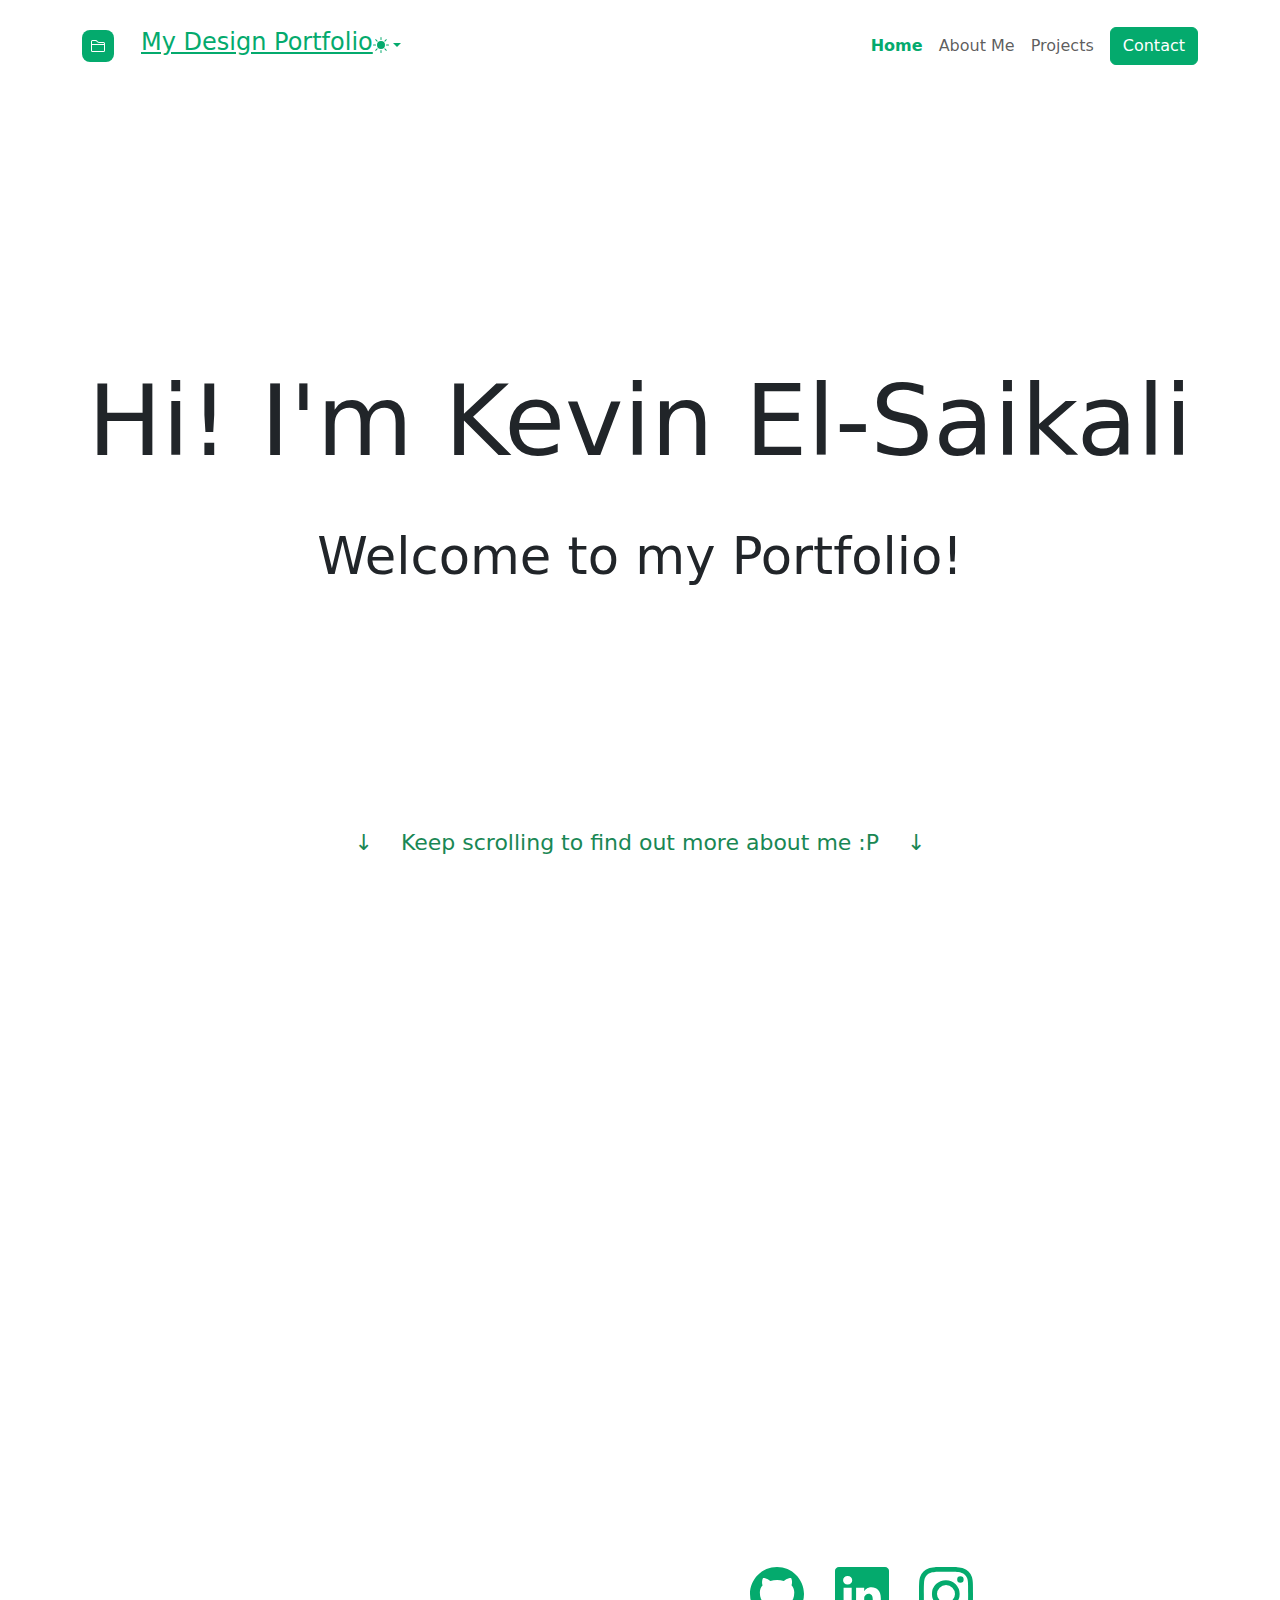
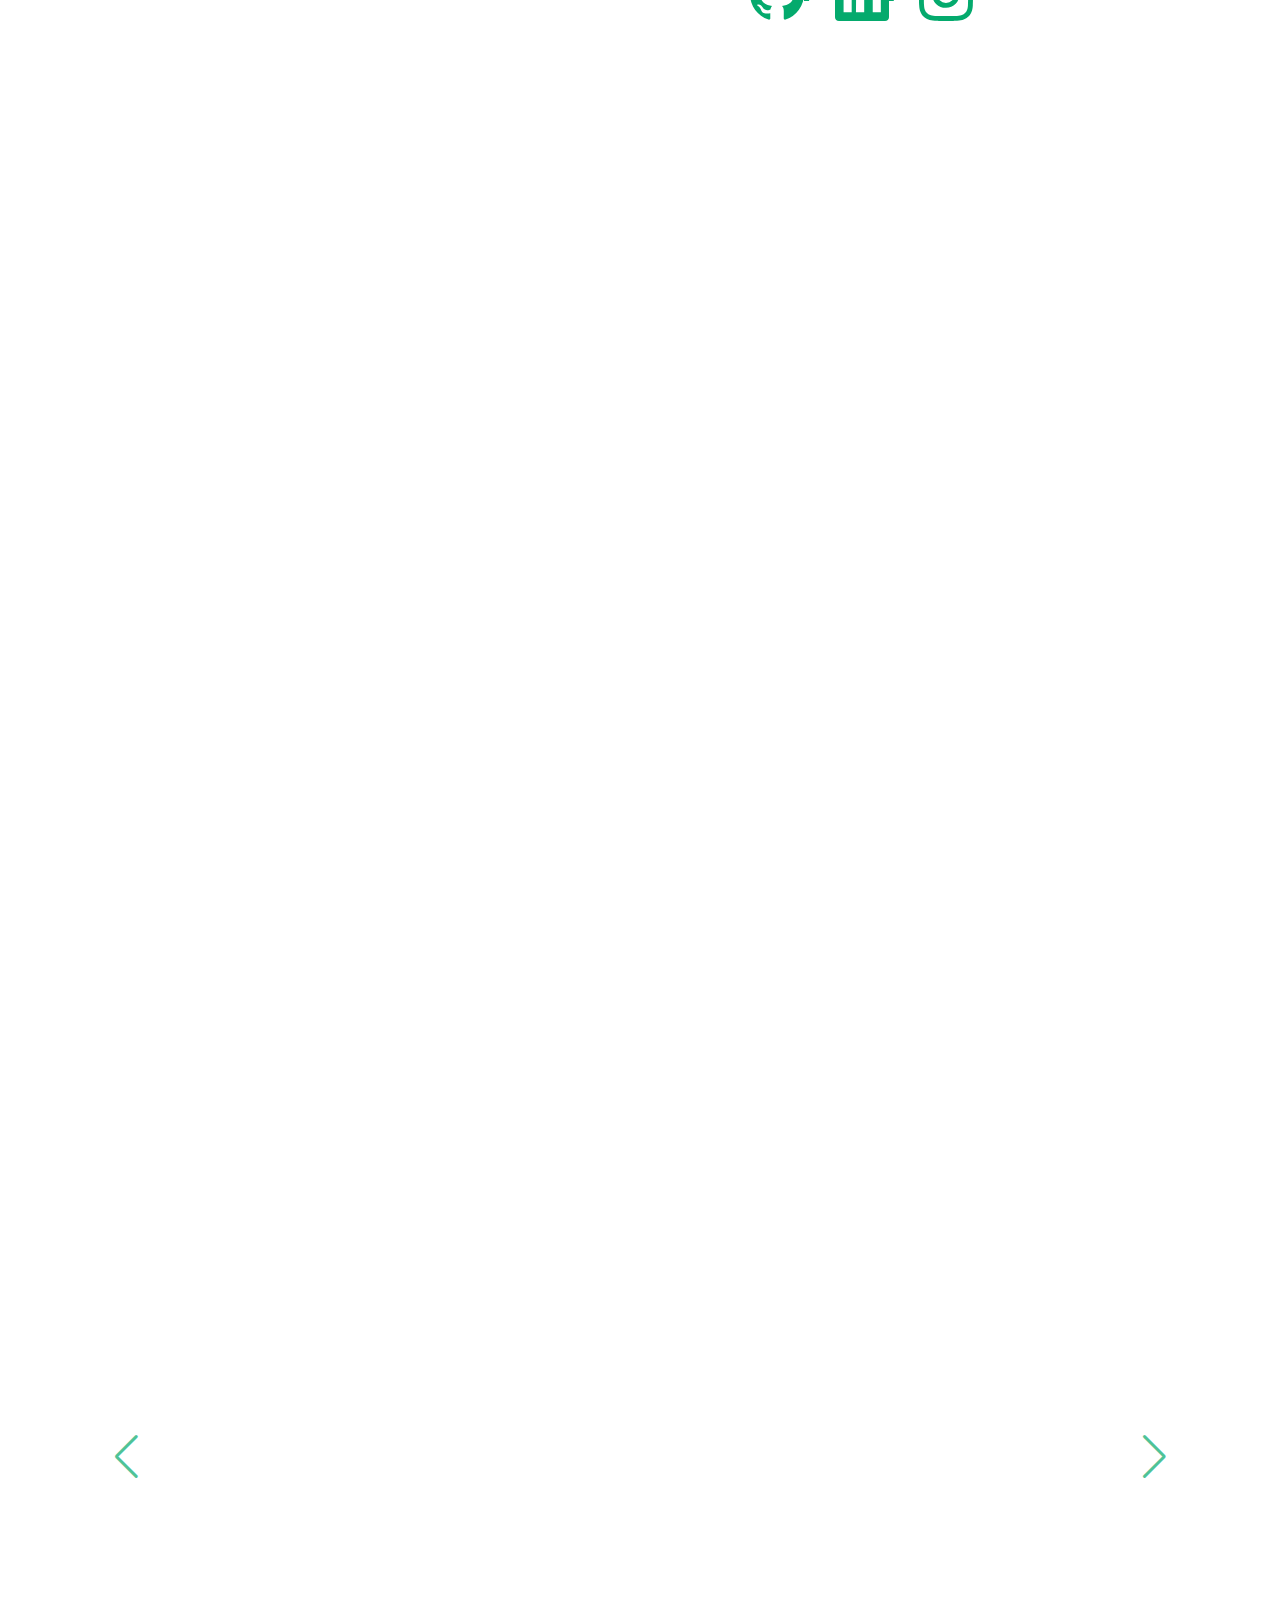
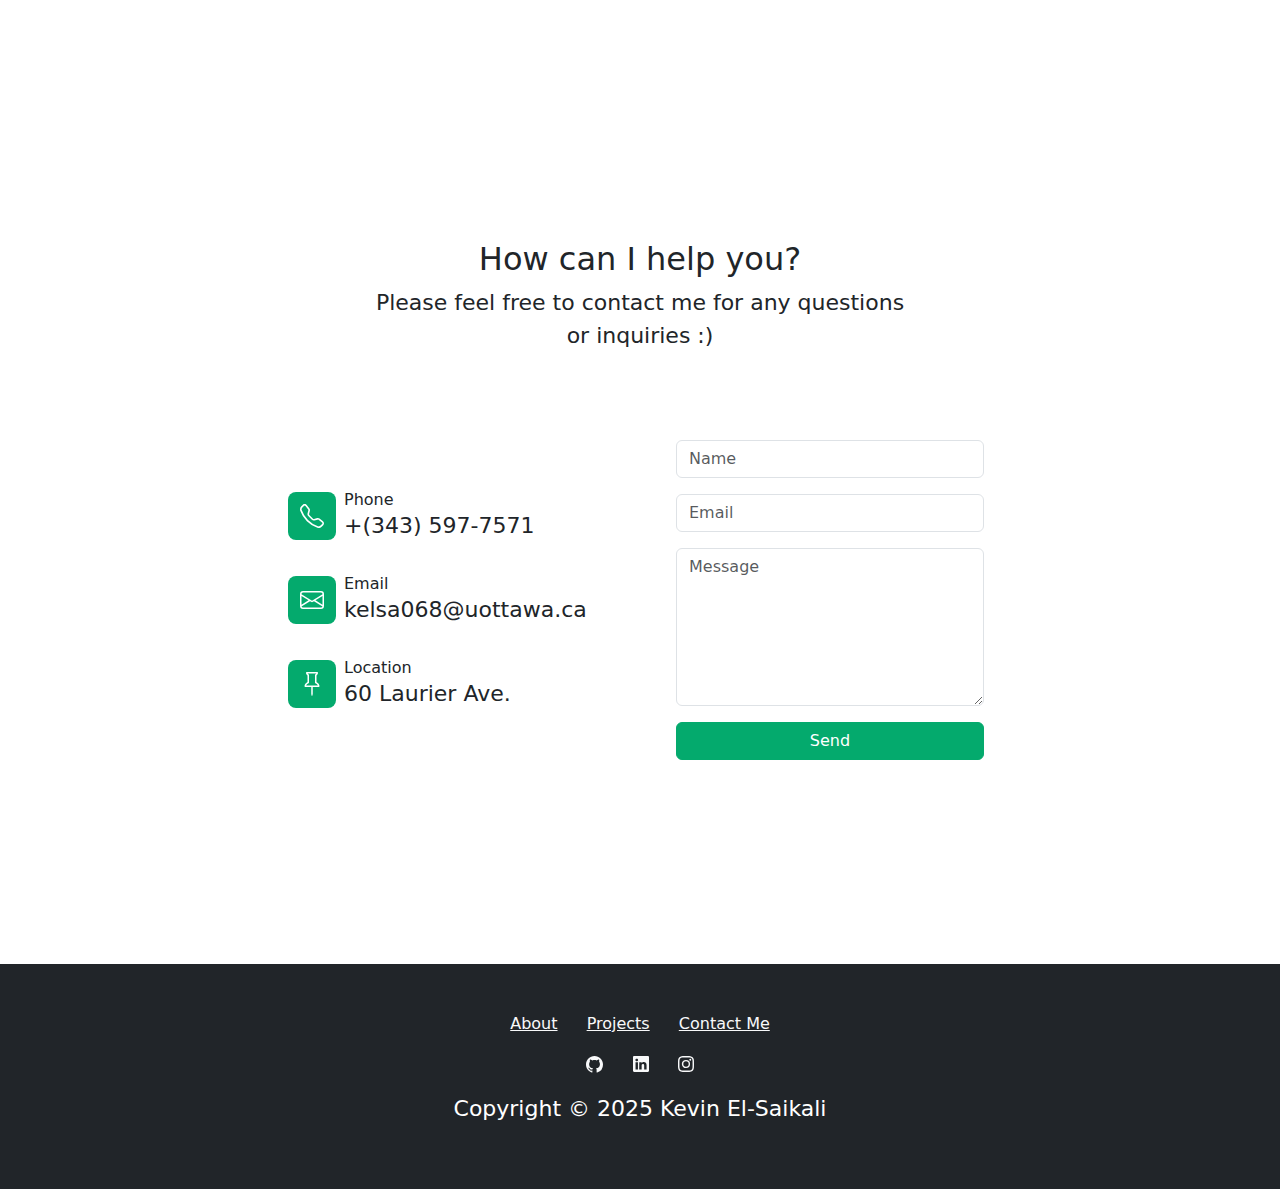
<file: index.html>
<!DOCTYPE html>
<html data-bs-theme="light" lang="en" data-bss-forced-theme="light">

<head>
    <meta charset="utf-8">
    <meta name="viewport" content="width=device-width, initial-scale=1.0, shrink-to-fit=no">
    <title>My Portfolio</title>
    <link rel="stylesheet" href="assets/bootstrap/css/bootstrap.min.css">
    <link rel="stylesheet" href="assets/css/aos.min.css">
    <link rel="stylesheet" href="assets/css/animate.min.css">
    <link rel="stylesheet" href="assets/css/bootstrap/css/bootstrap.min.css">
    <link rel="stylesheet" href="assets/css/fonts/fontawesome-all.min.css">
    <link rel="stylesheet" href="assets/css/bs-theme-overrides.css">
    <link rel="stylesheet" href="assets/css/aos.min.css">
    <link rel="stylesheet" href="assets/css/animate.min.css">
    <link rel="stylesheet" href="assets/css/Contact-info.css">
    <link rel="stylesheet" href="assets/css/Hero-Clean-images.css">
    <link rel="stylesheet" href="https://cdnjs.cloudflare.com/ajax/libs/font-awesome/6.0.0-beta3/css/all.min.css">
    <link rel="stylesheet" href="https://unpkg.com/swiper/swiper-bundle.min.css">
    <link rel="stylesheet" href="assets/css/Navbar-Right-Links-icons.css">
    <link rel="stylesheet" href="assets/css/styles.css">
    <link rel="stylesheet" href="assets/fonts/fontawesome-all.min.css">


</head>

<body style="--bs-primary: #04aa6d;--bs-primary-rgb: 1,130,83;">
    <nav class="navbar navbar-expand-md bg-body py-3 navbar-fixed-top" style="padding: 30px 0px;">
        <div class="container">
            <a class="navbar-brand d-flex align-items-center" href="index.html" style="margin-right: 19px;">
                <span class="bs-icon-sm bs-icon-rounded bs-icon-primary d-flex justify-content-center align-items-center me-2 bs-icon navbarIcon">
                    <svg xmlns="http://www.w3.org/2000/svg" width="1em" height="1em" fill="currentColor" viewBox="0 0 16 16" class="bi bi-folder2">
                        <path d="M1 3.5A1.5 1.5 0 0 1 2.5 2h2.764c.958 0 1.76.56 2.311 1.184C7.985 3.648 8.48 4 9 4h4.5A1.5 1.5 0 0 1 15 5.5v7a1.5 1.5 0 0 1-1.5 1.5h-11A1.5 1.5 0 0 1 1 12.5zM2.5 3a.5.5 0 0 0-.5.5V6h12v-.5a.5.5 0 0 0-.5-.5H9c-.964 0-1.71-.629-2.174-1.154C6.374 3.334 5.82 3 5.264 3zM14 7H2v5.5a.5.5 0 0 0 .5.5h11a.5.5 0 0 0 .5-.5z"></path>
                    </svg>
                </span>

                <span><a href="/index.html"><h4 class="navTitle">My Design Portfolio</h4></a></span>
            </a>
            
            <button data-bs-toggle="collapse" class="navbar-toggler" data-bs-target="#navcol-2">
                <span class="visually-hidden">Toggle navigation</span><span class="navbar-toggler-icon"></span>
            </button>
            
            <div class="collapse navbar-collapse" id="navcol-2">
                <div class="theme-switcher dropdown" style="color: var(--bs-primary);margin-top: 2vh;margin-bottom: 2vh;"><a class="dropdown-toggle" aria-expanded="false" data-bs-toggle="dropdown" href="#" style="color: var(--bs-primary);"><svg xmlns="http://www.w3.org/2000/svg" width="1em" height="1em" fill="currentColor" viewBox="0 0 16 16" class="bi bi-sun-fill mb-1" style="color: var(--bs-primary);">
                            <path d="M8 12a4 4 0 1 0 0-8 4 4 0 0 0 0 8M8 0a.5.5 0 0 1 .5.5v2a.5.5 0 0 1-1 0v-2A.5.5 0 0 1 8 0m0 13a.5.5 0 0 1 .5.5v2a.5.5 0 0 1-1 0v-2A.5.5 0 0 1 8 13m8-5a.5.5 0 0 1-.5.5h-2a.5.5 0 0 1 0-1h2a.5.5 0 0 1 .5.5M3 8a.5.5 0 0 1-.5.5h-2a.5.5 0 0 1 0-1h2A.5.5 0 0 1 3 8m10.657-5.657a.5.5 0 0 1 0 .707l-1.414 1.415a.5.5 0 1 1-.707-.708l1.414-1.414a.5.5 0 0 1 .707 0m-9.193 9.193a.5.5 0 0 1 0 .707L3.05 13.657a.5.5 0 0 1-.707-.707l1.414-1.414a.5.5 0 0 1 .707 0zm9.193 2.121a.5.5 0 0 1-.707 0l-1.414-1.414a.5.5 0 0 1 .707-.707l1.414 1.414a.5.5 0 0 1 0 .707M4.464 4.465a.5.5 0 0 1-.707 0L2.343 3.05a.5.5 0 1 1 .707-.707l1.414 1.414a.5.5 0 0 1 0 .708z"></path>
                        </svg></a>
                    <div class="dropdown-menu"><a class="dropdown-item d-flex align-items-center" href="#" data-bs-theme-value="light"><svg xmlns="http://www.w3.org/2000/svg" width="1em" height="1em" fill="currentColor" viewBox="0 0 16 16" class="bi bi-sun-fill opacity-50 me-2" style="color: rgb(33, 37, 41);">
                                <path d="M8 12a4 4 0 1 0 0-8 4 4 0 0 0 0 8M8 0a.5.5 0 0 1 .5.5v2a.5.5 0 0 1-1 0v-2A.5.5 0 0 1 8 0m0 13a.5.5 0 0 1 .5.5v2a.5.5 0 0 1-1 0v-2A.5.5 0 0 1 8 13m8-5a.5.5 0 0 1-.5.5h-2a.5.5 0 0 1 0-1h2a.5.5 0 0 1 .5.5M3 8a.5.5 0 0 1-.5.5h-2a.5.5 0 0 1 0-1h2A.5.5 0 0 1 3 8m10.657-5.657a.5.5 0 0 1 0 .707l-1.414 1.415a.5.5 0 1 1-.707-.708l1.414-1.414a.5.5 0 0 1 .707 0m-9.193 9.193a.5.5 0 0 1 0 .707L3.05 13.657a.5.5 0 0 1-.707-.707l1.414-1.414a.5.5 0 0 1 .707 0zm9.193 2.121a.5.5 0 0 1-.707 0l-1.414-1.414a.5.5 0 0 1 .707-.707l1.414 1.414a.5.5 0 0 1 0 .707M4.464 4.465a.5.5 0 0 1-.707 0L2.343 3.05a.5.5 0 1 1 .707-.707l1.414 1.414a.5.5 0 0 1 0 .708z"></path>
                            </svg>Light</a><a class="dropdown-item d-flex align-items-center" href="#" data-bs-theme-value="dark"><svg xmlns="http://www.w3.org/2000/svg" width="1em" height="1em" fill="currentColor" viewBox="0 0 16 16" class="bi bi-moon-stars-fill opacity-50 me-2">
                                <path d="M6 .278a.768.768 0 0 1 .08.858 7.208 7.208 0 0 0-.878 3.46c0 4.021 3.278 7.277 7.318 7.277.527 0 1.04-.055 1.533-.16a.787.787 0 0 1 .81.316.733.733 0 0 1-.031.893A8.349 8.349 0 0 1 8.344 16C3.734 16 0 12.286 0 7.71 0 4.266 2.114 1.312 5.124.06A.752.752 0 0 1 6 .278"></path>
                                <path d="M10.794 3.148a.217.217 0 0 1 .412 0l.387 1.162c.173.518.579.924 1.097 1.097l1.162.387a.217.217 0 0 1 0 .412l-1.162.387a1.734 1.734 0 0 0-1.097 1.097l-.387 1.162a.217.217 0 0 1-.412 0l-.387-1.162A1.734 1.734 0 0 0 9.31 6.593l-1.162-.387a.217.217 0 0 1 0-.412l1.162-.387a1.734 1.734 0 0 0 1.097-1.097l.387-1.162zM13.863.099a.145.145 0 0 1 .274 0l.258.774c.115.346.386.617.732.732l.774.258a.145.145 0 0 1 0 .274l-.774.258a1.156 1.156 0 0 0-.732.732l-.258.774a.145.145 0 0 1-.274 0l-.258-.774a1.156 1.156 0 0 0-.732-.732l-.774-.258a.145.145 0 0 1 0-.274l.774-.258c.346-.115.617-.386.732-.732L13.863.1z"></path>
                            </svg>Dark</a><a class="dropdown-item d-flex align-items-center" href="#" data-bs-theme-value="auto"><svg xmlns="http://www.w3.org/2000/svg" width="1em" height="1em" fill="currentColor" viewBox="0 0 16 16" class="bi bi-circle-half opacity-50 me-2">
                                <path d="M8 15A7 7 0 1 0 8 1zm0 1A8 8 0 1 1 8 0a8 8 0 0 1 0 16"></path>
                            </svg>Auto</a></div>
                </div>
                <ul class="navbar-nav ms-auto">
                    <li class="nav-item"><a class="nav-link active activeLink" href="index.html" style="font-weight: 600; color: var(--bs-link-color)">Home</a></li>
                    <li class="nav-item"><a class="nav-link" href="about.html">About Me</a></li>
                    <li class="nav-item"><a class="nav-link" href="projects.html">Projects</a></li>
                </ul><a class="btn btn-primary ms-md-2 navList" role="button" href="#" style="color: rgb(255,255,255);">Contact</a>
            </div>
        </div>
    </nav>


    <h1 class="d-xl-flex justify-content-xl-center align-items-xl-center" data-aos="fade-down" data-aos-duration="1350" style="display:flex;text-align:center;justify-content:center;margin-top:30vh;">Hi! I'm Kevin El-Saikali</h1>
    <h3 class="fw-lighter d-lg-flex justify-content-lg-center align-items-lg-center" data-aos="fade-down" data-aos-duration="850" data-aos-delay="350" style="font-size:4vw;justify-content:center;text-align:center;margin-top:5vh;">Welcome to my Portfolio!</h3>
    <p class="text-center d-xl-flex justify-content-xl-center align-items-xl-center" data-bss-hover-animate="bounce" style="text-align:center;color:var(--bs-success);margin-top:20vh;padding:2vw;">&nbsp; &nbsp; &nbsp; &nbsp; &nbsp; &nbsp; &nbsp; &nbsp; &nbsp; &nbsp; &nbsp; &nbsp; &nbsp; &nbsp; &nbsp; &nbsp; &nbsp; &nbsp; &nbsp; &nbsp; &nbsp; &nbsp; &nbsp; &nbsp; &nbsp; &nbsp; &nbsp; &nbsp; &nbsp; &nbsp; &nbsp; &nbsp; &nbsp; &nbsp; &nbsp; &nbsp; &nbsp; &nbsp; &nbsp; &nbsp; &nbsp; &nbsp; &nbsp; &nbsp; &nbsp;&nbsp;<br>↓&nbsp; &nbsp; Keep scrolling to find out more about me :P&nbsp; &nbsp; ↓</p>
    <div class="container py-4 py-xl-5" style="margin-top:20vh;">
        <div class="row gy-4 gy-md-0">
            <div class="col-md-6">
                <div class="p-xl-5 m-xl-5"><img class="rounded img-fluid w-100 fit-cover" data-aos="fade-right" data-aos-duration="1050" style="min-height:300px;" src="assets/img/grad_pic.png" width="444" height="444"></div>
            </div>
            <div class="col-md-6 d-sm-flex d-md-flex justify-content-sm-center align-items-md-center" id="about-text">
                <div style="max-width: 350px;">
                    <h2 class="text-uppercase fw-bold" data-aos="fade-down-left" data-aos-duration="1350" style="color: var(--bs-primary);">About ME</h2>
                    <p data-aos="fade-left" data-aos-duration="1400" style="margin-top: 2vh;">My name is Kevin El-Saikali, and I am a second-year Software Engineering student at the University of Ottawa.</p>
                    <p data-aos="fade-left" data-aos-duration="1600">I have a strong interest in web development and enjoy creating user-friendly applications. I am always eager to find new ways to learn and to improve my dev skills :)</p>
                    
                    <p class="my-3"></p>
                        <a href="https://github.com/GB2G" style="margin-right: 2vw;" target="_blank">
                            <svg xmlns="http://www.w3.org/2000/svg" width="1em" height="1em" fill="currentColor" viewBox="0 0 16 16" class="bi bi-github" data-aos="flip-down" data-aos-duration="1400" style="font-size: 54px;">
                                <path d="M8 0C3.58 0 0 3.58 0 8c0 3.54 2.29 6.53 5.47 7.59.4.07.55-.17.55-.38 0-.19-.01-.82-.01-1.49-2.01.37-2.53-.49-2.69-.94-.09-.23-.48-.94-.82-1.13-.28-.15-.68-.52-.01-.53.63-.01 1.08.58 1.23.82.72 1.21 1.87.87 2.33.66.07-.52.28-.87.51-1.07-1.78-.2-3.64-.89-3.64-3.95 0-.87.31-1.59.82-2.15-.08-.2-.36-1.02.08-2.12 0 0 .67-.21 2.2.82.64-.18 1.32-.27 2-.27.68 0 1.36.09 2 .27 1.53-1.04 2.2-.82 2.2-.82.44 1.1.16 1.92.08 2.12.51.56.82 1.27.82 2.15 0 3.07-1.87 3.75-3.65 3.95.29.25.54.73.54 1.48 0 1.07-.01 1.93-.01 2.2 0 .21.15.46.55.38A8.012 8.012 0 0 0 16 8c0-4.42-3.58-8-8-8"></path>
                            </svg>
                        </a>

                        <a href="https://www.linkedin.com/in/kevin-el-saikali-8b403a28a/" style="margin-right: 2vw;" target="_blank">
                            <svg xmlns="http://www.w3.org/2000/svg" width="1em" height="1em" fill="currentColor" viewBox="0 0 16 16" class="bi bi-linkedin" data-aos="flip-down" data-aos-duration="1800" style="font-size: 54px;">
                                <path d="M0 1.146C0 .513.526 0 1.175 0h13.65C15.474 0 16 .513 16 1.146v13.708c0 .633-.526 1.146-1.175 1.146H1.175C.526 16 0 15.487 0 14.854V1.146zm4.943 12.248V6.169H2.542v7.225h2.401m-1.2-8.212c.837 0 1.358-.554 1.358-1.248-.015-.709-.52-1.248-1.342-1.248-.822 0-1.359.54-1.359 1.248 0 .694.521 1.248 1.327 1.248h.016zm4.908 8.212V9.359c0-.216.016-.432.08-.586.173-.431.568-.878 1.232-.878.869 0 1.216.662 1.216 1.634v3.865h2.401V9.25c0-2.22-1.184-3.252-2.764-3.252-1.274 0-1.845.7-2.165 1.193v.025h-.016a5.54 5.54 0 0 1 .016-.025V6.169h-2.4c.03.678 0 7.225 0 7.225h2.4"></path>
                            </svg>
                        </a>

                        <a href="https://www.instagram.com/kevin_elsaikali/" style="margin-right: 2vw;" target="_blank">
                            <svg xmlns="http://www.w3.org/2000/svg" width="1em" height="1em" fill="currentColor" viewBox="0 0 16 16" class="bi bi-instagram" data-aos="flip-down" data-aos-duration="2200" style="font-size: 54px;">
                                <path d="M8 0C5.829 0 5.556.01 4.703.048 3.85.088 3.269.222 2.76.42a3.917 3.917 0 0 0-1.417.923A3.927 3.927 0 0 0 .42 2.76C.222 3.268.087 3.85.048 4.7.01 5.555 0 5.827 0 8.001c0 2.172.01 2.444.048 3.297.04.852.174 1.433.372 1.942.205.526.478.972.923 1.417.444.445.89.719 1.416.923.51.198 1.09.333 1.942.372C5.555 15.99 5.827 16 8 16s2.444-.01 3.298-.048c.851-.04 1.434-.174 1.943-.372a3.916 3.916 0 0 0 1.416-.923c.445-.445.718-.891.923-1.417.197-.509.332-1.09.372-1.942C15.99 10.445 16 10.173 16 8s-.01-2.445-.048-3.299c-.04-.851-.175-1.433-.372-1.941a3.926 3.926 0 0 0-.923-1.417A3.911 3.911 0 0 0 13.24.42c-.51-.198-1.092-.333-1.943-.372C10.443.01 10.172 0 7.998 0h.003zm-.717 1.442h.718c2.136 0 2.389.007 3.232.046.78.035 1.204.166 1.486.275.373.145.64.319.92.599.28.28.453.546.598.92.11.281.24.705.275 1.485.039.843.047 1.096.047 3.231s-.008 2.389-.047 3.232c-.035.78-.166 1.203-.275 1.485a2.47 2.47 0 0 1-.599.919c-.28.28-.546.453-.92.598-.28.11-.704.24-1.485.276-.843.038-1.096.047-3.232.047s-2.39-.009-3.233-.047c-.78-.036-1.203-.166-1.485-.276a2.478 2.478 0 0 1-.92-.598 2.48 2.48 0 0 1-.6-.92c-.109-.281-.24-.705-.275-1.485-.038-.843-.046-1.096-.046-3.233 0-2.136.008-2.388.046-3.231.036-.78.166-1.204.276-1.486.145-.373.319-.64.599-.92.28-.28.546-.453.92-.598.282-.11.705-.24 1.485-.276.738-.034 1.024-.044 2.515-.045v.002zm4.988 1.328a.96.96 0 1 0 0 1.92.96.96 0 0 0 0-1.92zm-4.27 1.122a4.109 4.109 0 1 0 0 8.217 4.109 4.109 0 0 0 0-8.217zm0 1.441a2.667 2.667 0 1 1 0 5.334 2.667 2.667 0 0 1 0-5.334"></path>
                            </svg>
                        </a>
                </div>
            </div>
        </div>
    </div>



    <div class="container py-4 py-xl-5" style="margin-top: 20vh;margin-bottom: 20vh;">
        <div class="row gy-4 gy-md-0">
            <div class="col-md-6 col-xl-6 d-xl-flex justify-content-xl-center align-items-xl-center">
                <h1 class="d-xl-flex justify-content-xl-center align-items-xl-center" data-aos="fade-down-right" data-aos-duration="1500" style="width: 462px;">My Work Ethic...</h1>
            </div>
            <div class="col-md-6 col-xl-6 d-sm-flex d-md-flex justify-content-sm-center align-items-md-center justify-content-xl-start" id="about-text-1">
                <div style="max-width:350px;">
                    <h2 class="text-uppercase fw-bold" data-aos="fade-down-left" data-aos-duration="1350" style="color:var(--bs-primary);"></h2>
                    <p class="d-xl-flex justify-content-xl-start" data-aos="fade-left" data-aos-duration="1600" style="width: 515px;">As a UI/UX designer, I approach my work by putting the user at the center of every decision. I start by researching and understanding their needs, goals, and frustrations so I can design experiences that are both intuitive and meaningful. I prioritize usability and accessibility, making sure that what I create is not only visually appealing but also functional for everyone.</p>
                    <p class="d-xl-flex justify-content-xl-start my-3" data-aos="fade-left" data-aos-duration="1600" data-aos-delay="600" style="width: 515px;">Collaboration is key for me—I work closely with developers and fellow designers to ensure alignment across the project. I believe in constant iteration, using prototypes, and user feedback to refine my designs. I stay curious, keep up with design trends, and always focus on solving real problems through thoughtful, user-centered design.</p>
                </div>
            </div>
        </div>
    </div>


    <h2 class="text-center" data-aos="fade-down" data-aos-duration="1200" style="margin-top: 10vh;color: var(--bs-primary);">Check out some projects I will be working on!</h2>
    
    <section class="d-lg-flex justify-content-lg-center projects" class="Slider" style="margin-bottom: 20vh;">

   

        <div class="container swiper mySwiper">
            <div class="swiper-wrapper content">
                <div class="card swiper-slide" data-aos="fade-left" data-aos-duration="1250">
                    <div class="card-content">
                        <div class="image"><img src="assets/img/istockphoto-619375672-612x612.jpg" alt=""></div>
                        <div class="d-inline-block float-start d-xl-flex justify-content-center align-items-center justify-content-xl-center media-icons">
                            <svg xmlns="http://www.w3.org/2000/svg" width="1em" height="1em" fill="currentColor" viewBox="0 0 16 16" class="bi bi-github" style="margin: 6px;">
                                <path d="M8 0C3.58 0 0 3.58 0 8c0 3.54 2.29 6.53 5.47 7.59.4.07.55-.17.55-.38 0-.19-.01-.82-.01-1.49-2.01.37-2.53-.49-2.69-.94-.09-.23-.48-.94-.82-1.13-.28-.15-.68-.52-.01-.53.63-.01 1.08.58 1.23.82.72 1.21 1.87.87 2.33.66.07-.52.28-.87.51-1.07-1.78-.2-3.64-.89-3.64-3.95 0-.87.31-1.59.82-2.15-.08-.2-.36-1.02.08-2.12 0 0 .67-.21 2.2.82.64-.18 1.32-.27 2-.27.68 0 1.36.09 2 .27 1.53-1.04 2.2-.82 2.2-.82.44 1.1.16 1.92.08 2.12.51.56.82 1.27.82 2.15 0 3.07-1.87 3.75-3.65 3.95.29.25.54.73.54 1.48 0 1.07-.01 1.93-.01 2.2 0 .21.15.46.55.38A8.012 8.012 0 0 0 16 8c0-4.42-3.58-8-8-8"></path>
                            </svg>
                            <svg xmlns="http://www.w3.org/2000/svg" width="1em" height="1em" fill="currentColor" viewBox="0 0 16 16" class="bi bi-folder2" style="margin: 6px;">
                                <path d="M1 3.5A1.5 1.5 0 0 1 2.5 2h2.764c.958 0 1.76.56 2.311 1.184C7.985 3.648 8.48 4 9 4h4.5A1.5 1.5 0 0 1 15 5.5v7a1.5 1.5 0 0 1-1.5 1.5h-11A1.5 1.5 0 0 1 1 12.5zM2.5 3a.5.5 0 0 0-.5.5V6h12v-.5a.5.5 0 0 0-.5-.5H9c-.964 0-1.71-.629-2.174-1.154C6.374 3.334 5.82 3 5.264 3zM14 7H2v5.5a.5.5 0 0 0 .5.5h11a.5.5 0 0 0 .5-.5z"></path>
                            </svg>
                            <svg xmlns="http://www.w3.org/2000/svg" width="1em" height="1em" fill="currentColor" viewBox="0 0 16 16" class="bi bi-link-45deg" style="margin: 6px;">
                                <path d="M4.715 6.542 3.343 7.914a3 3 0 1 0 4.243 4.243l1.828-1.829A3 3 0 0 0 8.586 5.5L8 6.086a1.002 1.002 0 0 0-.154.199 2 2 0 0 1 .861 3.337L6.88 11.45a2 2 0 1 1-2.83-2.83l.793-.792a4.018 4.018 0 0 1-.128-1.287z"></path>
                                <path d="M6.586 4.672A3 3 0 0 0 7.414 9.5l.775-.776a2 2 0 0 1-.896-3.346L9.12 3.55a2 2 0 1 1 2.83 2.83l-.793.792c.112.42.155.855.128 1.287l1.372-1.372a3 3 0 1 0-4.243-4.243z"></path>
                            </svg></div>
                        <div class="name-profession"><span class="name">Precision Cycle Co.</span><span class="profession">Bike Repair Site</span></div>
                        <div class="button"><button class="aboutMe"><a href="projects.html" style="text-decoration:none;color:white;"> Read More </a></button><button class="hireMe"><a href="https://gabrielzohrob.github.io/Precision-Cycle-Co./#/" target = "_blank" style="text-decoration:none;color:white;"> Visit Site </a></button></div>
                    </div>
                </div>
                <div class="card swiper-slide" data-aos="fade-left" data-aos-duration="1250" data-aos-delay="600">
                    <div class="card-content">
                        <div class="image"><img src="assets/img/memory-game-logo.jpg" alt="Memory Game Logo"></div>
                        <div class="d-inline-block float-start d-xl-flex justify-content-center align-items-center justify-content-xl-center media-icons"><svg xmlns="http://www.w3.org/2000/svg" width="1em" height="1em" fill="currentColor" viewBox="0 0 16 16" class="bi bi-github" style="margin: 6px;">
                                <path d="M8 0C3.58 0 0 3.58 0 8c0 3.54 2.29 6.53 5.47 7.59.4.07.55-.17.55-.38 0-.19-.01-.82-.01-1.49-2.01.37-2.53-.49-2.69-.94-.09-.23-.48-.94-.82-1.13-.28-.15-.68-.52-.01-.53.63-.01 1.08.58 1.23.82.72 1.21 1.87.87 2.33.66.07-.52.28-.87.51-1.07-1.78-.2-3.64-.89-3.64-3.95 0-.87.31-1.59.82-2.15-.08-.2-.36-1.02.08-2.12 0 0 .67-.21 2.2.82.64-.18 1.32-.27 2-.27.68 0 1.36.09 2 .27 1.53-1.04 2.2-.82 2.2-.82.44 1.1.16 1.92.08 2.12.51.56.82 1.27.82 2.15 0 3.07-1.87 3.75-3.65 3.95.29.25.54.73.54 1.48 0 1.07-.01 1.93-.01 2.2 0 .21.15.46.55.38A8.012 8.012 0 0 0 16 8c0-4.42-3.58-8-8-8"></path>
                            </svg><svg xmlns="http://www.w3.org/2000/svg" width="1em" height="1em" fill="currentColor" viewBox="0 0 16 16" class="bi bi-folder2" style="margin: 6px;">
                                <path d="M1 3.5A1.5 1.5 0 0 1 2.5 2h2.764c.958 0 1.76.56 2.311 1.184C7.985 3.648 8.48 4 9 4h4.5A1.5 1.5 0 0 1 15 5.5v7a1.5 1.5 0 0 1-1.5 1.5h-11A1.5 1.5 0 0 1 1 12.5zM2.5 3a.5.5 0 0 0-.5.5V6h12v-.5a.5.5 0 0 0-.5-.5H9c-.964 0-1.71-.629-2.174-1.154C6.374 3.334 5.82 3 5.264 3zM14 7H2v5.5a.5.5 0 0 0 .5.5h11a.5.5 0 0 0 .5-.5z"></path>
                            </svg><svg xmlns="http://www.w3.org/2000/svg" width="1em" height="1em" fill="currentColor" viewBox="0 0 16 16" class="bi bi-link-45deg" style="margin: 6px;">
                                <path d="M4.715 6.542 3.343 7.914a3 3 0 1 0 4.243 4.243l1.828-1.829A3 3 0 0 0 8.586 5.5L8 6.086a1.002 1.002 0 0 0-.154.199 2 2 0 0 1 .861 3.337L6.88 11.45a2 2 0 1 1-2.83-2.83l.793-.792a4.018 4.018 0 0 1-.128-1.287z"></path>
                                <path d="M6.586 4.672A3 3 0 0 0 7.414 9.5l.775-.776a2 2 0 0 1-.896-3.346L9.12 3.55a2 2 0 1 1 2.83 2.83l-.793.792c.112.42.155.855.128 1.287l1.372-1.372a3 3 0 1 0-4.243-4.243z"></path>
                            </svg></div>
                        <div class="name-profession"><span class="name">Match Mania!</span><span class="profession">Game Webpage</span></div>
                        <div class="button"><button class="aboutMe"><a href="https://gb2g.github.io/memory-game/" style="text-decoration:none;color:white;"> Read More </a></button><button class="hireMe"><a href="https://gb2g.github.io/memory-game/" target = "_blank" style="text-decoration:none;color:white;"> Visit Site </a></button></div>
                    </div>
                </div>
                <div class="card swiper-slide" data-aos="fade-left" data-aos-duration="1250" data-aos-delay="1200">
                    <div class="card-content">
                        <div class="image"><img src="assets/img/george-shop.jpg" alt="St Elias Store Logo"></div>
                        <div class="d-inline-block float-start d-xl-flex justify-content-center align-items-center justify-content-xl-center media-icons"><svg xmlns="http://www.w3.org/2000/svg" width="1em" height="1em" fill="currentColor" viewBox="0 0 16 16" class="bi bi-github" style="margin: 6px;">
                                <path d="M8 0C3.58 0 0 3.58 0 8c0 3.54 2.29 6.53 5.47 7.59.4.07.55-.17.55-.38 0-.19-.01-.82-.01-1.49-2.01.37-2.53-.49-2.69-.94-.09-.23-.48-.94-.82-1.13-.28-.15-.68-.52-.01-.53.63-.01 1.08.58 1.23.82.72 1.21 1.87.87 2.33.66.07-.52.28-.87.51-1.07-1.78-.2-3.64-.89-3.64-3.95 0-.87.31-1.59.82-2.15-.08-.2-.36-1.02.08-2.12 0 0 .67-.21 2.2.82.64-.18 1.32-.27 2-.27.68 0 1.36.09 2 .27 1.53-1.04 2.2-.82 2.2-.82.44 1.1.16 1.92.08 2.12.51.56.82 1.27.82 2.15 0 3.07-1.87 3.75-3.65 3.95.29.25.54.73.54 1.48 0 1.07-.01 1.93-.01 2.2 0 .21.15.46.55.38A8.012 8.012 0 0 0 16 8c0-4.42-3.58-8-8-8"></path>
                            </svg><svg xmlns="http://www.w3.org/2000/svg" width="1em" height="1em" fill="currentColor" viewBox="0 0 16 16" class="bi bi-folder2" style="margin: 6px;">
                                <path d="M1 3.5A1.5 1.5 0 0 1 2.5 2h2.764c.958 0 1.76.56 2.311 1.184C7.985 3.648 8.48 4 9 4h4.5A1.5 1.5 0 0 1 15 5.5v7a1.5 1.5 0 0 1-1.5 1.5h-11A1.5 1.5 0 0 1 1 12.5zM2.5 3a.5.5 0 0 0-.5.5V6h12v-.5a.5.5 0 0 0-.5-.5H9c-.964 0-1.71-.629-2.174-1.154C6.374 3.334 5.82 3 5.264 3zM14 7H2v5.5a.5.5 0 0 0 .5.5h11a.5.5 0 0 0 .5-.5z"></path>
                            </svg><svg xmlns="http://www.w3.org/2000/svg" width="1em" height="1em" fill="currentColor" viewBox="0 0 16 16" class="bi bi-link-45deg" style="margin: 6px;">
                                <path d="M4.715 6.542 3.343 7.914a3 3 0 1 0 4.243 4.243l1.828-1.829A3 3 0 0 0 8.586 5.5L8 6.086a1.002 1.002 0 0 0-.154.199 2 2 0 0 1 .861 3.337L6.88 11.45a2 2 0 1 1-2.83-2.83l.793-.792a4.018 4.018 0 0 1-.128-1.287z"></path>
                                <path d="M6.586 4.672A3 3 0 0 0 7.414 9.5l.775-.776a2 2 0 0 1-.896-3.346L9.12 3.55a2 2 0 1 1 2.83 2.83l-.793.792c.112.42.155.855.128 1.287l1.372-1.372a3 3 0 1 0-4.243-4.243z"></path>
                            </svg></div>
                        <div class="name-profession"><span class="name">St. Elias Bookstore</span><span class="profession">E-Commerce Site</span></div>
                        <div class="button"><button class="aboutMe"><a href="projects.html" style="text-decoration:none;color:white;"> Read More </a></button><button class="hireMe"><a href="https://gabrielzohrob.github.io/SEG3525Dev4/#/" style="text-decoration:none;color:white;" target="_blank"> Visit Site </a></button></div>
                    </div>
                </div>
                <div class="card swiper-slide" data-aos="fade-left" data-aos-duration="1250" data-aos-delay="1800">
                    <div class="card-content">
                        <div class="image"><img src="assets/img/rcl-logo.png" alt=""></div>
                        <div class="d-inline-block float-start d-xl-flex justify-content-center align-items-center justify-content-xl-center media-icons"><svg xmlns="http://www.w3.org/2000/svg" width="1em" height="1em" fill="currentColor" viewBox="0 0 16 16" class="bi bi-github" style="margin: 6px;">
                                <path d="M8 0C3.58 0 0 3.58 0 8c0 3.54 2.29 6.53 5.47 7.59.4.07.55-.17.55-.38 0-.19-.01-.82-.01-1.49-2.01.37-2.53-.49-2.69-.94-.09-.23-.48-.94-.82-1.13-.28-.15-.68-.52-.01-.53.63-.01 1.08.58 1.23.82.72 1.21 1.87.87 2.33.66.07-.52.28-.87.51-1.07-1.78-.2-3.64-.89-3.64-3.95 0-.87.31-1.59.82-2.15-.08-.2-.36-1.02.08-2.12 0 0 .67-.21 2.2.82.64-.18 1.32-.27 2-.27.68 0 1.36.09 2 .27 1.53-1.04 2.2-.82 2.2-.82.44 1.1.16 1.92.08 2.12.51.56.82 1.27.82 2.15 0 3.07-1.87 3.75-3.65 3.95.29.25.54.73.54 1.48 0 1.07-.01 1.93-.01 2.2 0 .21.15.46.55.38A8.012 8.012 0 0 0 16 8c0-4.42-3.58-8-8-8"></path>
                            </svg><svg xmlns="http://www.w3.org/2000/svg" width="1em" height="1em" fill="currentColor" viewBox="0 0 16 16" class="bi bi-folder2" style="margin: 6px;">
                                <path d="M1 3.5A1.5 1.5 0 0 1 2.5 2h2.764c.958 0 1.76.56 2.311 1.184C7.985 3.648 8.48 4 9 4h4.5A1.5 1.5 0 0 1 15 5.5v7a1.5 1.5 0 0 1-1.5 1.5h-11A1.5 1.5 0 0 1 1 12.5zM2.5 3a.5.5 0 0 0-.5.5V6h12v-.5a.5.5 0 0 0-.5-.5H9c-.964 0-1.71-.629-2.174-1.154C6.374 3.334 5.82 3 5.264 3zM14 7H2v5.5a.5.5 0 0 0 .5.5h11a.5.5 0 0 0 .5-.5z"></path>
                            </svg><svg xmlns="http://www.w3.org/2000/svg" width="1em" height="1em" fill="currentColor" viewBox="0 0 16 16" class="bi bi-link-45deg" style="margin: 6px;">
                                <path d="M4.715 6.542 3.343 7.914a3 3 0 1 0 4.243 4.243l1.828-1.829A3 3 0 0 0 8.586 5.5L8 6.086a1.002 1.002 0 0 0-.154.199 2 2 0 0 1 .861 3.337L6.88 11.45a2 2 0 1 1-2.83-2.83l.793-.792a4.018 4.018 0 0 1-.128-1.287z"></path>
                                <path d="M6.586 4.672A3 3 0 0 0 7.414 9.5l.775-.776a2 2 0 0 1-.896-3.346L9.12 3.55a2 2 0 1 1 2.83 2.83l-.793.792c.112.42.155.855.128 1.287l1.372-1.372a3 3 0 1 0-4.243-4.243z"></path>
                            </svg></div>
                        <div class="name-profession"><span class="name">RoyalStats</span><span class="profession">Analysis Page</span></div>
                        <div class="button"><button class="aboutMe"><a href="projects.html" style="text-decoration:none;color:white;"> Read More </a></button><button class="hireMe"><a href="https://gb2g.github.io/RoyalStats/#/" target="_blank" style="text-decoration:none;color:white;"> Visit Site </a></button></div>
                    </div>
                </div>
                <div class="card swiper-slide" data-aos="fade-left" data-aos-duration="1250" data-aos-delay="1800">
                    <div class="card-content">
                        <div class="image"><img src="assets/img/logo.png" alt=""></div>
                        <div class="d-inline-block float-start d-xl-flex justify-content-center align-items-center justify-content-xl-center media-icons"><svg xmlns="http://www.w3.org/2000/svg" width="1em" height="1em" fill="currentColor" viewBox="0 0 16 16" class="bi bi-github" style="margin: 6px;">
                                <path d="M8 0C3.58 0 0 3.58 0 8c0 3.54 2.29 6.53 5.47 7.59.4.07.55-.17.55-.38 0-.19-.01-.82-.01-1.49-2.01.37-2.53-.49-2.69-.94-.09-.23-.48-.94-.82-1.13-.28-.15-.68-.52-.01-.53.63-.01 1.08.58 1.23.82.72 1.21 1.87.87 2.33.66.07-.52.28-.87.51-1.07-1.78-.2-3.64-.89-3.64-3.95 0-.87.31-1.59.82-2.15-.08-.2-.36-1.02.08-2.12 0 0 .67-.21 2.2.82.64-.18 1.32-.27 2-.27.68 0 1.36.09 2 .27 1.53-1.04 2.2-.82 2.2-.82.44 1.1.16 1.92.08 2.12.51.56.82 1.27.82 2.15 0 3.07-1.87 3.75-3.65 3.95.29.25.54.73.54 1.48 0 1.07-.01 1.93-.01 2.2 0 .21.15.46.55.38A8.012 8.012 0 0 0 16 8c0-4.42-3.58-8-8-8"></path>
                            </svg><svg xmlns="http://www.w3.org/2000/svg" width="1em" height="1em" fill="currentColor" viewBox="0 0 16 16" class="bi bi-folder2" style="margin: 6px;">
                                <path d="M1 3.5A1.5 1.5 0 0 1 2.5 2h2.764c.958 0 1.76.56 2.311 1.184C7.985 3.648 8.48 4 9 4h4.5A1.5 1.5 0 0 1 15 5.5v7a1.5 1.5 0 0 1-1.5 1.5h-11A1.5 1.5 0 0 1 1 12.5zM2.5 3a.5.5 0 0 0-.5.5V6h12v-.5a.5.5 0 0 0-.5-.5H9c-.964 0-1.71-.629-2.174-1.154C6.374 3.334 5.82 3 5.264 3zM14 7H2v5.5a.5.5 0 0 0 .5.5h11a.5.5 0 0 0 .5-.5z"></path>
                            </svg><svg xmlns="http://www.w3.org/2000/svg" width="1em" height="1em" fill="currentColor" viewBox="0 0 16 16" class="bi bi-link-45deg" style="margin: 6px;">
                                <path d="M4.715 6.542 3.343 7.914a3 3 0 1 0 4.243 4.243l1.828-1.829A3 3 0 0 0 8.586 5.5L8 6.086a1.002 1.002 0 0 0-.154.199 2 2 0 0 1 .861 3.337L6.88 11.45a2 2 0 1 1-2.83-2.83l.793-.792a4.018 4.018 0 0 1-.128-1.287z"></path>
                                <path d="M6.586 4.672A3 3 0 0 0 7.414 9.5l.775-.776a2 2 0 0 1-.896-3.346L9.12 3.55a2 2 0 1 1 2.83 2.83l-.793.792c.112.42.155.855.128 1.287l1.372-1.372a3 3 0 1 0-4.243-4.243z"></path>
                            </svg></div>
                        <div class="name-profession"><span class="name">FreshAlert</span><span class="profession">Product Site</span></div>
                        <div class="button"><button class="aboutMe"><a href="projects.html" style="text-decoration:none;color:white;"> Read More </a></button><button class="hireMe"><a href="https://github.com/FreshAlert/FreshAlertWebsite" style="text-decoration:none;color:white;"> Visit Site </a></button></div>
                    </div>
                </div>
                <div class="card swiper-slide">
                    <div class="card-content">
                        <div class="image"><img src="assets/img/223290.a8e7a87d629197123814cf8c10b74b7b.512.jpg" alt=""></div>
                        <div class="d-inline-block float-start d-xl-flex justify-content-center align-items-center justify-content-xl-center media-icons"><svg xmlns="http://www.w3.org/2000/svg" width="1em" height="1em" fill="currentColor" viewBox="0 0 16 16" class="bi bi-github" style="margin: 6px;">
                                <path d="M8 0C3.58 0 0 3.58 0 8c0 3.54 2.29 6.53 5.47 7.59.4.07.55-.17.55-.38 0-.19-.01-.82-.01-1.49-2.01.37-2.53-.49-2.69-.94-.09-.23-.48-.94-.82-1.13-.28-.15-.68-.52-.01-.53.63-.01 1.08.58 1.23.82.72 1.21 1.87.87 2.33.66.07-.52.28-.87.51-1.07-1.78-.2-3.64-.89-3.64-3.95 0-.87.31-1.59.82-2.15-.08-.2-.36-1.02.08-2.12 0 0 .67-.21 2.2.82.64-.18 1.32-.27 2-.27.68 0 1.36.09 2 .27 1.53-1.04 2.2-.82 2.2-.82.44 1.1.16 1.92.08 2.12.51.56.82 1.27.82 2.15 0 3.07-1.87 3.75-3.65 3.95.29.25.54.73.54 1.48 0 1.07-.01 1.93-.01 2.2 0 .21.15.46.55.38A8.012 8.012 0 0 0 16 8c0-4.42-3.58-8-8-8"></path>
                            </svg><svg xmlns="http://www.w3.org/2000/svg" width="1em" height="1em" fill="currentColor" viewBox="0 0 16 16" class="bi bi-folder2" style="margin: 6px;">
                                <path d="M1 3.5A1.5 1.5 0 0 1 2.5 2h2.764c.958 0 1.76.56 2.311 1.184C7.985 3.648 8.48 4 9 4h4.5A1.5 1.5 0 0 1 15 5.5v7a1.5 1.5 0 0 1-1.5 1.5h-11A1.5 1.5 0 0 1 1 12.5zM2.5 3a.5.5 0 0 0-.5.5V6h12v-.5a.5.5 0 0 0-.5-.5H9c-.964 0-1.71-.629-2.174-1.154C6.374 3.334 5.82 3 5.264 3zM14 7H2v5.5a.5.5 0 0 0 .5.5h11a.5.5 0 0 0 .5-.5z"></path>
                            </svg><svg xmlns="http://www.w3.org/2000/svg" width="1em" height="1em" fill="currentColor" viewBox="0 0 16 16" class="bi bi-link-45deg" style="margin: 6px;">
                                <path d="M4.715 6.542 3.343 7.914a3 3 0 1 0 4.243 4.243l1.828-1.829A3 3 0 0 0 8.586 5.5L8 6.086a1.002 1.002 0 0 0-.154.199 2 2 0 0 1 .861 3.337L6.88 11.45a2 2 0 1 1-2.83-2.83l.793-.792a4.018 4.018 0 0 1-.128-1.287z"></path>
                                <path d="M6.586 4.672A3 3 0 0 0 7.414 9.5l.775-.776a2 2 0 0 1-.896-3.346L9.12 3.55a2 2 0 1 1 2.83 2.83l-.793.792c.112.42.155.855.128 1.287l1.372-1.372a3 3 0 1 0-4.243-4.243z"></path>
                            </svg></div>
                        <div class="name-profession"><span class="name">PC Builders</span><span class="profession">Application</span></div>
                        <div class="button"><button class="aboutMe"><a href="projects.html" style="text-decoration:none;color:white;"> Read More </a></button><button class="hireMe"><a href="https://github.com/uOttawa-2024-2025-seg2505-projet/groupe-21" style="text-decoration:none;color:white;"> Visit Site </a></button></div>
                    </div>
                </div>
            </div>
        </div>
        <div class="swiper-button-next"></div>
        <div class="swiper-button-prev"></div>
        <div class="swiper-pagination"></div>
    </section>
    <div class="container position-relative">
        <div class="row mb-5" style="margin-top:20vh;">
            <div class="col-md-8 col-xl-6 text-center mx-auto">
                <h2>How can I help you?</h2>
                <p class="w-lg-50">Please feel free to contact me for any questions or inquiries :)</p>
            </div>
        </div>
        <div class="row d-flex justify-content-center" style="margin-bottom:20vh;">
            <div class="col-md-6 col-lg-4 col-xl-4">
                <div class="d-flex flex-column justify-content-center align-items-start justify-content-lg-center h-100">
                    <div class="d-flex align-items-center p-3">
                        <div class="d-flex flex-shrink-0 justify-content-center align-items-center bs-icon-md bs-icon-rounded bs-icon-primary d-inline-block bs-icon"><svg xmlns="http://www.w3.org/2000/svg" width="1em" height="1em" fill="currentColor" viewBox="0 0 16 16" class="bi bi-telephone">
                                    <path d="M3.654 1.328a.678.678 0 0 0-1.015-.063L1.605 2.3c-.483.484-.661 1.169-.45 1.77a17.568 17.568 0 0 0 4.168 6.608 17.569 17.569 0 0 0 6.608 4.168c.601.211 1.286.033 1.77-.45l1.034-1.034a.678.678 0 0 0-.063-1.015l-2.307-1.794a.678.678 0 0 0-.58-.122l-2.19.547a1.745 1.745 0 0 1-1.657-.459L5.482 8.062a1.745 1.745 0 0 1-.46-1.657l.548-2.19a.678.678 0 0 0-.122-.58L3.654 1.328zM1.884.511a1.745 1.745 0 0 1 2.612.163L6.29 2.98c.329.423.445.974.315 1.494l-.547 2.19a.678.678 0 0 0 .178.643l2.457 2.457a.678.678 0 0 0 .644.178l2.189-.547a1.745 1.745 0 0 1 1.494.315l2.306 1.794c.829.645.905 1.87.163 2.611l-1.034 1.034c-.74.74-1.846 1.065-2.877.702a18.634 18.634 0 0 1-7.01-4.42 18.634 18.634 0 0 1-4.42-7.009c-.362-1.03-.037-2.137.703-2.877L1.885.511z"></path>
                                </svg></div>
                        <div class="px-2">
                            <h6 class="mb-0">Phone</h6>
                            <p class="mb-0">+(343) 597-7571</p>
                        </div>
                    </div>
                    <div class="d-flex align-items-center p-3">
                        <div class="d-flex flex-shrink-0 justify-content-center align-items-center bs-icon-md bs-icon-rounded bs-icon-primary d-inline-block bs-icon"><svg xmlns="http://www.w3.org/2000/svg" width="1em" height="1em" fill="currentColor" viewBox="0 0 16 16" class="bi bi-envelope">
                                    <path d="M0 4a2 2 0 0 1 2-2h12a2 2 0 0 1 2 2v8a2 2 0 0 1-2 2H2a2 2 0 0 1-2-2zm2-1a1 1 0 0 0-1 1v.217l7 4.2 7-4.2V4a1 1 0 0 0-1-1zm13 2.383-4.708 2.825L15 11.105zm-.034 6.876-5.64-3.471L8 9.583l-1.326-.795-5.64 3.47A1 1 0 0 0 2 13h12a1 1 0 0 0 .966-.741M1 11.105l4.708-2.897L1 5.383z"></path>
                                </svg></div>
                        <div class="px-2">
                            <h6 class="mb-0">Email</h6><a href="mailto:kelsa068@uottawa.ca" style="text-decoration:none;color:var(--bs-primary-rgb);">
                                <p class="mb-0">kelsa068@uottawa.ca</p>
                            </a>
                        </div>
                    </div>
                    <div class="d-flex align-items-center p-3">
                        <div class="d-flex flex-shrink-0 justify-content-center align-items-center bs-icon-md bs-icon-rounded bs-icon-primary d-inline-block bs-icon"><svg xmlns="http://www.w3.org/2000/svg" width="1em" height="1em" fill="currentColor" viewBox="0 0 16 16" class="bi bi-pin">
                                    <path d="M4.146.146A.5.5 0 0 1 4.5 0h7a.5.5 0 0 1 .5.5c0 .68-.342 1.174-.646 1.479-.126.125-.25.224-.354.298v4.431l.078.048c.203.127.476.314.751.555C12.36 7.775 13 8.527 13 9.5a.5.5 0 0 1-.5.5h-4v4.5c0 .276-.224 1.5-.5 1.5s-.5-1.224-.5-1.5V10h-4a.5.5 0 0 1-.5-.5c0-.973.64-1.725 1.17-2.189A5.921 5.921 0 0 1 5 6.708V2.277a2.77 2.77 0 0 1-.354-.298C4.342 1.674 4 1.179 4 .5a.5.5 0 0 1 .146-.354zm1.58 1.408-.002-.001.002.001m-.002-.001.002.001A.5.5 0 0 1 6 2v5a.5.5 0 0 1-.276.447h-.002l-.012.007-.054.03a4.922 4.922 0 0 0-.827.58c-.318.278-.585.596-.725.936h7.792c-.14-.34-.407-.658-.725-.936a4.915 4.915 0 0 0-.881-.61l-.012-.006h-.002A.5.5 0 0 1 10 7V2a.5.5 0 0 1 .295-.458 1.775 1.775 0 0 0 .351-.271c.08-.08.155-.17.214-.271H5.14c.06.1.133.191.214.271a1.78 1.78 0 0 0 .37.282"></path>
                                </svg></div>
                        <div class="px-2">
                            <h6 class="mb-0">Location</h6>
                            <p class="mb-0">60 Laurier Ave.</p>
                        </div>
                    </div>
                </div>
            </div>
            <div class="col-md-6 col-lg-5 col-xl-4">
                <div>
                    <form class="p-3 p-xl-4" method="post">
                        <div class="mb-3"><input class="form-control form-control" type="text" id="name-1" name="name" placeholder="Name"></div>
                        <div class="mb-3"><input class="form-control form-control" type="email" id="email-1" name="email" placeholder="Email"></div>
                        <div class="mb-3"><textarea class="form-control form-control" id="message-1" name="message" placeholder="Message" rows="6"></textarea></div>
                        <div><button class="btn btn-primary d-block w-100" type="submit" style="color:white;"> Send </button></div>
                    </form>
                </div>
            </div>
        </div>
    </div>
    <footer class="text-center bg-dark" style="margin-top:8vh;">
        <div class="container text-white py-4 py-lg-5">
            <ul class="list-inline">
                <li class="list-inline-item list-inline-item me-4"><a class="link-light" href="about.html">About</a></li>
                <li class="list-inline-item list-inline-item me-4"><a class="link-light" href="projects.html">Projects</a></li>
                <li class="list-inline-item list-inline-item"><a class="link-light" href="#">Contact Me</a></li>
            </ul>
            <ul class="list-inline">
                <li class="list-inline-item list-inline-item me-4"><svg xmlns="http://www.w3.org/2000/svg" width="1em" height="1em" fill="currentColor" viewbox="0 0 16 16" class="bi bi-github text-light" style="font-size:17px;"><path d="M8 0C3.58 0 0 3.58 0 8c0 3.54 2.29 6.53 5.47 7.59.4.07.55-.17.55-.38 0-.19-.01-.82-.01-1.49-2.01.37-2.53-.49-2.69-.94-.09-.23-.48-.94-.82-1.13-.28-.15-.68-.52-.01-.53.63-.01 1.08.58 1.23.82.72 1.21 1.87.87 2.33.66.07-.52.28-.87.51-1.07-1.78-.2-3.64-.89-3.64-3.95 0-.87.31-1.59.82-2.15-.08-.2-.36-1.02.08-2.12 0 0 .67-.21 2.2.82.64-.18 1.32-.27 2-.27.68 0 1.36.09 2 .27 1.53-1.04 2.2-.82 2.2-.82.44 1.1.16 1.92.08 2.12.51.56.82 1.27.82 2.15 0 3.07-1.87 3.75-3.65 3.95.29.25.54.73.54 1.48 0 1.07-.01 1.93-.01 2.2 0 .21.15.46.55.38A8.012 8.012 0 0 0 16 8c0-4.42-3.58-8-8-8"></path></svg></li>
                <li class="list-inline-item list-inline-item me-4"><svg xmlns="http://www.w3.org/2000/svg" width="1em" height="1em" fill="currentColor" viewbox="0 0 16 16" class="bi bi-twitter text-light" style="font-size:16px;"><path d="M0 1.146C0 .513.526 0 1.175 0h13.65C15.474 0 16 .513 16 1.146v13.708c0 .633-.526 1.146-1.175 1.146H1.175C.526 16 0 15.487 0 14.854V1.146zm4.943 12.248V6.169H2.542v7.225h2.401m-1.2-8.212c.837 0 1.358-.554 1.358-1.248-.015-.709-.52-1.248-1.342-1.248-.822 0-1.359.54-1.359 1.248 0 .694.521 1.248 1.327 1.248h.016zm4.908 8.212V9.359c0-.216.016-.432.08-.586.173-.431.568-.878 1.232-.878.869 0 1.216.662 1.216 1.634v3.865h2.401V9.25c0-2.22-1.184-3.252-2.764-3.252-1.274 0-1.845.7-2.165 1.193v.025h-.016a5.54 5.54 0 0 1 .016-.025V6.169h-2.4c.03.678 0 7.225 0 7.225h2.4"></path></svg></li>
                <li class="list-inline-item list-inline-item"><svg xmlns="http://www.w3.org/2000/svg" width="1em" height="1em" fill="currentColor" viewbox="0 0 16 16" class="bi bi-instagram text-light"><path d="M8 0C5.829 0 5.556.01 4.703.048 3.85.088 3.269.222 2.76.42a3.917 3.917 0 0 0-1.417.923A3.927 3.927 0 0 0 .42 2.76C.222 3.268.087 3.85.048 4.7.01 5.555 0 5.827 0 8.001c0 2.172.01 2.444.048 3.297.04.852.174 1.433.372 1.942.205.526.478.972.923 1.417.444.445.89.719 1.416.923.51.198 1.09.333 1.942.372C5.555 15.99 5.827 16 8 16s2.444-.01 3.298-.048c.851-.04 1.434-.174 1.943-.372a3.916 3.916 0 0 0 1.416-.923c.445-.445.718-.891.923-1.417.197-.509.332-1.09.372-1.942C15.99 10.445 16 10.173 16 8s-.01-2.445-.048-3.299c-.04-.851-.175-1.433-.372-1.941a3.926 3.926 0 0 0-.923-1.417A3.911 3.911 0 0 0 13.24.42c-.51-.198-1.092-.333-1.943-.372C10.443.01 10.172 0 7.998 0h.003zm-.717 1.442h.718c2.136 0 2.389.007 3.232.046.78.035 1.204.166 1.486.275.373.145.64.319.92.599.28.28.453.546.598.92.11.281.24.705.275 1.485.039.843.047 1.096.047 3.231s-.008 2.389-.047 3.232c-.035.78-.166 1.203-.275 1.485a2.47 2.47 0 0 1-.599.919c-.28.28-.546.453-.92.598-.28.11-.704.24-1.485.276-.843.038-1.096.047-3.232.047s-2.39-.009-3.233-.047c-.78-.036-1.203-.166-1.485-.276a2.478 2.478 0 0 1-.92-.598 2.48 2.48 0 0 1-.6-.92c-.109-.281-.24-.705-.275-1.485-.038-.843-.046-1.096-.046-3.233 0-2.136.008-2.388.046-3.231.036-.78.166-1.204.276-1.486.145-.373.319-.64.599-.92.28-.28.546-.453.92-.598.282-.11.705-.24 1.485-.276.738-.034 1.024-.044 2.515-.045v.002zm4.988 1.328a.96.96 0 1 0 0 1.92.96.96 0 0 0 0-1.92zm-4.27 1.122a4.109 4.109 0 1 0 0 8.217 4.109 4.109 0 0 0 0-8.217zm0 1.441a2.667 2.667 0 1 1 0 5.334 2.667 2.667 0 0 1 0-5.334"></path></svg></li>
            </ul>
            <p>Copyright © 2025 Kevin El-Saikali</p>
        </div>
    </footer>
    <script src="assets/bootstrap/js/bootstrap.min.js"></script>
    <script src="assets/js/aos.min.js"></script>
    <script src="assets/js/bs-init.js"></script>
    <script src="https://unpkg.com/swiper/swiper-bundle.min.js"></script>
    <script src="assets/js/script.js"></script>
    <script src="assets/js/dark-light.js"></script>
    <script src="assets/js/nav-scroll.js"></script>

    
</body>

</html>
</file>
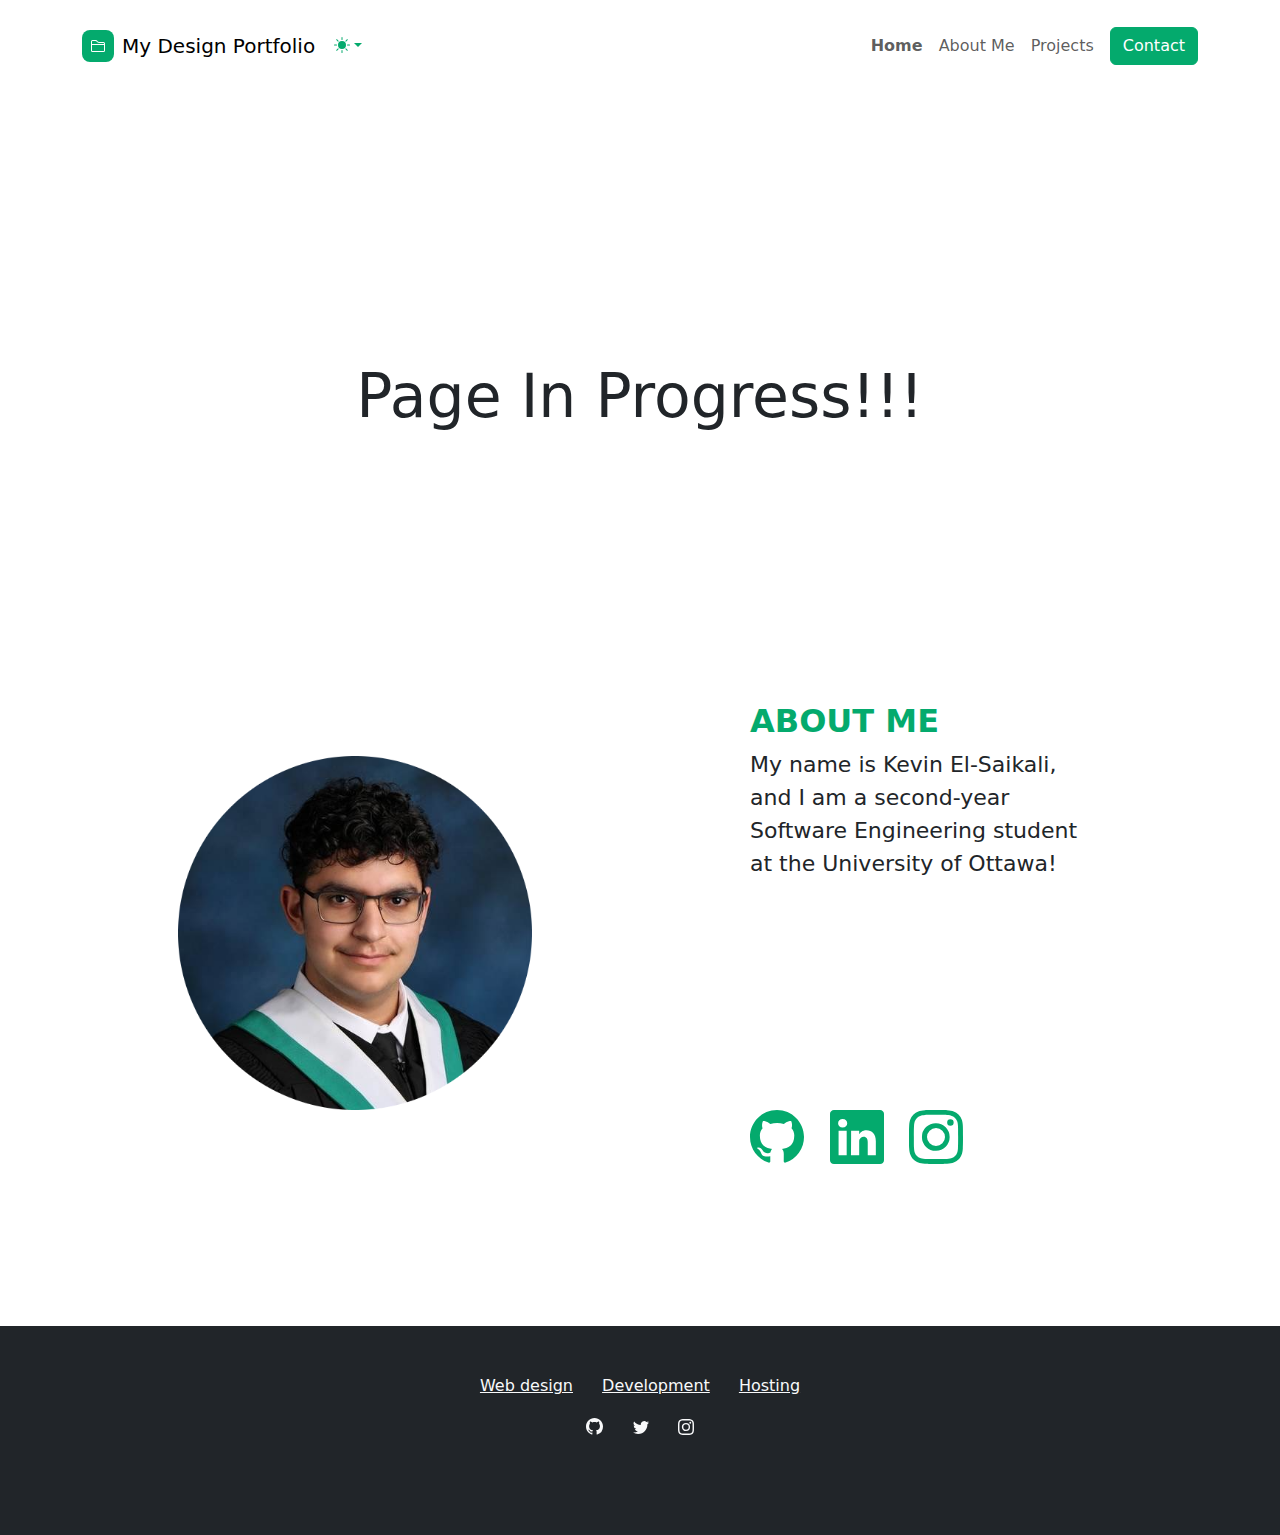
<file: about.html>
<!DOCTYPE html>
<html data-bs-theme="light" lang="en" data-bss-forced-theme="light">

<head>
    <meta charset="utf-8">
    <meta name="viewport" content="width=device-width, initial-scale=1.0, shrink-to-fit=no">
    <title>Portfolio-Bootstrap</title>
    <link rel="stylesheet" href="assets/bootstrap/css/bootstrap.min.css">
    <link rel="stylesheet" href="assets/css/Font%20Awesome%205%20Brands.css">
    <link rel="stylesheet" href="assets/css/Font%20Awesome%205%20Free.css">
    <link rel="stylesheet" href="assets/css/aos.min.css">
    <link rel="stylesheet" href="assets/css/bootstrap/css/bootstrap.min.css">
    <link rel="stylesheet" href="assets/css/fonts/fontawesome-all.min.css">
    <link rel="stylesheet" href="assets/css/css/bs-theme-overrides.css">
    <link rel="stylesheet" href="assets/css/css/aos.min.css">
    <link rel="stylesheet" href="assets/css/css/animate.min.css">
    <link rel="stylesheet" href="assets/css/css/Contact-info.css">
    <link rel="stylesheet" href="assets/css/css/Hero-Clean-images.css">
    <link rel="stylesheet" href="https://cdnjs.cloudflare.com/ajax/libs/font-awesome/6.0.0-beta3/css/all.min.css">
    <link rel="stylesheet" href="https://unpkg.com/swiper/swiper-bundle.min.css">
    <link rel="stylesheet" href="assets/css/css/Navbar-Right-Links-icons.css">
    <link rel="stylesheet" href="assets/css/css/styles.css">
</head>

<body style="--bs-primary:#04aa6d;--bs-primary-rgb:1,130,83;">
    <nav class="navbar navbar-expand-md bg-body py-3 navbar-fixed-top" style="padding:30px 0px;">
        <div class="container"><a class="navbar-brand d-flex align-items-center" href="index.html" style="margin-right:19px;"><span class="d-flex justify-content-center align-items-center bs-icon-sm bs-icon-rounded bs-icon-primary me-2 bs-icon"><svg xmlns="http://www.w3.org/2000/svg" width="1em" height="1em" fill="currentColor" viewbox="0 0 16 16" class="bi bi-folder2"><path d="M1 3.5A1.5 1.5 0 0 1 2.5 2h2.764c.958 0 1.76.56 2.311 1.184C7.985 3.648 8.48 4 9 4h4.5A1.5 1.5 0 0 1 15 5.5v7a1.5 1.5 0 0 1-1.5 1.5h-11A1.5 1.5 0 0 1 1 12.5zM2.5 3a.5.5 0 0 0-.5.5V6h12v-.5a.5.5 0 0 0-.5-.5H9c-.964 0-1.71-.629-2.174-1.154C6.374 3.334 5.82 3 5.264 3zM14 7H2v5.5a.5.5 0 0 0 .5.5h11a.5.5 0 0 0 .5-.5z"></path></svg></span><span>My Design Portfolio</span></a><button data-bs-toggle="collapse" data-bs-target="#navcol-2" class="navbar-toggler"><span class="visually-hidden">Toggle navigation</span><span class="navbar-toggler-icon"></span></button>
            <div class="collapse navbar-collapse" id="navcol-2">
                <div class="theme-switcher dropdown" style="color:var(--bs-primary);margin-top:2vh;margin-bottom:2vh;"><a aria-expanded="false" class="dropdown-toggle" data-bs-toggle="dropdown" href="#" style="color:var(--bs-primary);"><svg class="bi bi-sun-fill mb-1" fill="currentColor" height="1em" style="color:var(--bs-primary);" viewbox="0 0 16 16" width="1em" xmlns="http://www.w3.org/2000/svg"><path d="M8 12a4 4 0 1 0 0-8 4 4 0 0 0 0 8M8 0a.5.5 0 0 1 .5.5v2a.5.5 0 0 1-1 0v-2A.5.5 0 0 1 8 0m0 13a.5.5 0 0 1 .5.5v2a.5.5 0 0 1-1 0v-2A.5.5 0 0 1 8 13m8-5a.5.5 0 0 1-.5.5h-2a.5.5 0 0 1 0-1h2a.5.5 0 0 1 .5.5M3 8a.5.5 0 0 1-.5.5h-2a.5.5 0 0 1 0-1h2A.5.5 0 0 1 3 8m10.657-5.657a.5.5 0 0 1 0 .707l-1.414 1.415a.5.5 0 1 1-.707-.708l1.414-1.414a.5.5 0 0 1 .707 0m-9.193 9.193a.5.5 0 0 1 0 .707L3.05 13.657a.5.5 0 0 1-.707-.707l1.414-1.414a.5.5 0 0 1 .707 0zm9.193 2.121a.5.5 0 0 1-.707 0l-1.414-1.414a.5.5 0 0 1 .707-.707l1.414 1.414a.5.5 0 0 1 0 .707M4.464 4.465a.5.5 0 0 1-.707 0L2.343 3.05a.5.5 0 1 1 .707-.707l1.414 1.414a.5.5 0 0 1 0 .708z"></path></svg></a>
                    <div class="dropdown-menu"><a class="d-flex align-items-center dropdown-item" data-bs-theme-value="light" href="#"><svg class="bi bi-sun-fill opacity-50 me-2" fill="currentColor" height="1em" style="color:rgb(33, 37, 41);" viewbox="0 0 16 16" width="1em" xmlns="http://www.w3.org/2000/svg"><path d="M8 12a4 4 0 1 0 0-8 4 4 0 0 0 0 8M8 0a.5.5 0 0 1 .5.5v2a.5.5 0 0 1-1 0v-2A.5.5 0 0 1 8 0m0 13a.5.5 0 0 1 .5.5v2a.5.5 0 0 1-1 0v-2A.5.5 0 0 1 8 13m8-5a.5.5 0 0 1-.5.5h-2a.5.5 0 0 1 0-1h2a.5.5 0 0 1 .5.5M3 8a.5.5 0 0 1-.5.5h-2a.5.5 0 0 1 0-1h2A.5.5 0 0 1 3 8m10.657-5.657a.5.5 0 0 1 0 .707l-1.414 1.415a.5.5 0 1 1-.707-.708l1.414-1.414a.5.5 0 0 1 .707 0m-9.193 9.193a.5.5 0 0 1 0 .707L3.05 13.657a.5.5 0 0 1-.707-.707l1.414-1.414a.5.5 0 0 1 .707 0zm9.193 2.121a.5.5 0 0 1-.707 0l-1.414-1.414a.5.5 0 0 1 .707-.707l1.414 1.414a.5.5 0 0 1 0 .707M4.464 4.465a.5.5 0 0 1-.707 0L2.343 3.05a.5.5 0 1 1 .707-.707l1.414 1.414a.5.5 0 0 1 0 .708z"></path></svg>Light</a><a class="d-flex align-items-center dropdown-item" data-bs-theme-value="dark" href="#"><svg class="bi bi-moon-stars-fill opacity-50 me-2" fill="currentColor" height="1em" viewbox="0 0 16 16" width="1em" xmlns="http://www.w3.org/2000/svg"><path d="M6 .278a.768.768 0 0 1 .08.858 7.208 7.208 0 0 0-.878 3.46c0 4.021 3.278 7.277 7.318 7.277.527 0 1.04-.055 1.533-.16a.787.787 0 0 1 .81.316.733.733 0 0 1-.031.893A8.349 8.349 0 0 1 8.344 16C3.734 16 0 12.286 0 7.71 0 4.266 2.114 1.312 5.124.06A.752.752 0 0 1 6 .278"></path><path d="M10.794 3.148a.217.217 0 0 1 .412 0l.387 1.162c.173.518.579.924 1.097 1.097l1.162.387a.217.217 0 0 1 0 .412l-1.162.387a1.734 1.734 0 0 0-1.097 1.097l-.387 1.162a.217.217 0 0 1-.412 0l-.387-1.162A1.734 1.734 0 0 0 9.31 6.593l-1.162-.387a.217.217 0 0 1 0-.412l1.162-.387a1.734 1.734 0 0 0 1.097-1.097l.387-1.162zM13.863.099a.145.145 0 0 1 .274 0l.258.774c.115.346.386.617.732.732l.774.258a.145.145 0 0 1 0 .274l-.774.258a1.156 1.156 0 0 0-.732.732l-.258.774a.145.145 0 0 1-.274 0l-.258-.774a1.156 1.156 0 0 0-.732-.732l-.774-.258a.145.145 0 0 1 0-.274l.774-.258c.346-.115.617-.386.732-.732L13.863.1z"></path></svg>Dark</a><a class="d-flex align-items-center dropdown-item" data-bs-theme-value="auto" href="#"><svg class="bi bi-circle-half opacity-50 me-2" fill="currentColor" height="1em" viewbox="0 0 16 16" width="1em" xmlns="http://www.w3.org/2000/svg"><path d="M8 15A7 7 0 1 0 8 1zm0 1A8 8 0 1 1 8 0a8 8 0 0 1 0 16"></path></svg>Auto</a></div>
                </div>
                <ul class="navbar-nav ms-auto">
                    <li class="nav-item"><a class="nav-link" href="index.html" style="font-weight:600;">Home</a></li>
                    <li class="nav-item"><a class="nav-link nav-link-active" href="about.html">About Me</a></li>
                    <li class="nav-item"><a class="nav-link" href="projects.html">Projects</a></li>
                </ul><a class="btn btn-primary ms-md-2" role="button" href="#" style="color:rgb(255,255,255);">Contact</a>
            </div>
        </div>
    </nav>
    <h1 style="font-size:60px;text-align:center;margin-top:40vh;"> Page In Progress!!!</h1>
    <div class="container py-4 py-xl-5" style="margin-top:20vh;">
        <div class="row gy-4 gy-md-0">
            <div class="col-md-6">
                <div class="p-xl-5 m-xl-5"><img class="rounded img-fluid w-100 fit-cover" data-aos="fade-right" data-aos-duration="1050" style="min-height:300px;" src="assets/img/grad_pic.png" width="444" height="444"></div>
            </div>
            <div class="col-md-6 d-sm-flex d-md-flex justify-content-sm-center align-items-md-center" id="about-text">
                <div style="max-width:350px;">
                    <h2 class="text-uppercase fw-bold" data-aos="fade-down-left" data-aos-duration="1350" style="color:var(--bs-primary);">About ME</h2>
                    <p data-aos="fade-left" data-aos-duration="1400">My name is Kevin El-Saikali, and I am a second-year Software Engineering student at the University of Ottawa!</p>
                    <p data-aos="fade-left" data-aos-duration="1600">I have a strong interest in web development and enjoy creating user-friendly applications. I am always eager to find new ways to learn and to improve my dev skills :)</p>
                    <p class="my-3"></p><a href="https://github.com/GB2G" target="_blank" style="margin-right:2vw;"><svg xmlns="http://www.w3.org/2000/svg" width="1em" height="1em" fill="currentColor" viewbox="0 0 16 16" class="bi bi-github" data-aos="flip-down" data-aos-duration="1400" style="font-size:54px;color:var(--bs-primary);"><path d="M8 0C3.58 0 0 3.58 0 8c0 3.54 2.29 6.53 5.47 7.59.4.07.55-.17.55-.38 0-.19-.01-.82-.01-1.49-2.01.37-2.53-.49-2.69-.94-.09-.23-.48-.94-.82-1.13-.28-.15-.68-.52-.01-.53.63-.01 1.08.58 1.23.82.72 1.21 1.87.87 2.33.66.07-.52.28-.87.51-1.07-1.78-.2-3.64-.89-3.64-3.95 0-.87.31-1.59.82-2.15-.08-.2-.36-1.02.08-2.12 0 0 .67-.21 2.2.82.64-.18 1.32-.27 2-.27.68 0 1.36.09 2 .27 1.53-1.04 2.2-.82 2.2-.82.44 1.1.16 1.92.08 2.12.51.56.82 1.27.82 2.15 0 3.07-1.87 3.75-3.65 3.95.29.25.54.73.54 1.48 0 1.07-.01 1.93-.01 2.2 0 .21.15.46.55.38A8.012 8.012 0 0 0 16 8c0-4.42-3.58-8-8-8"></path></svg></a><a href="https://www.linkedin.com/in/kevin-el-saikali-8b403a28a/" target="_blank" style="margin-right:2vw;"><svg xmlns="http://www.w3.org/2000/svg" width="1em" height="1em" fill="currentColor" viewbox="0 0 16 16" class="bi bi-linkedin" data-aos="flip-down" data-aos-duration="1800" style="font-size:54px;color:var(--bs-primary);"><path d="M0 1.146C0 .513.526 0 1.175 0h13.65C15.474 0 16 .513 16 1.146v13.708c0 .633-.526 1.146-1.175 1.146H1.175C.526 16 0 15.487 0 14.854V1.146zm4.943 12.248V6.169H2.542v7.225h2.401m-1.2-8.212c.837 0 1.358-.554 1.358-1.248-.015-.709-.52-1.248-1.342-1.248-.822 0-1.359.54-1.359 1.248 0 .694.521 1.248 1.327 1.248h.016zm4.908 8.212V9.359c0-.216.016-.432.08-.586.173-.431.568-.878 1.232-.878.869 0 1.216.662 1.216 1.634v3.865h2.401V9.25c0-2.22-1.184-3.252-2.764-3.252-1.274 0-1.845.7-2.165 1.193v.025h-.016a5.54 5.54 0 0 1 .016-.025V6.169h-2.4c.03.678 0 7.225 0 7.225h2.4"></path></svg></a><a href="https://www.instagram.com/kevin_elsaikali/" target="_blank" style="margin-right:2vw;"><svg xmlns="http://www.w3.org/2000/svg" width="1em" height="1em" fill="currentColor" viewbox="0 0 16 16" class="bi bi-instagram" data-aos="flip-down" data-aos-duration="2200" style="font-size:54px;color:var(--bs-primary);"><path d="M8 0C5.829 0 5.556.01 4.703.048 3.85.088 3.269.222 2.76.42a3.917 3.917 0 0 0-1.417.923A3.927 3.927 0 0 0 .42 2.76C.222 3.268.087 3.85.048 4.7.01 5.555 0 5.827 0 8.001c0 2.172.01 2.444.048 3.297.04.852.174 1.433.372 1.942.205.526.478.972.923 1.417.444.445.89.719 1.416.923.51.198 1.09.333 1.942.372C5.555 15.99 5.827 16 8 16s2.444-.01 3.298-.048c.851-.04 1.434-.174 1.943-.372a3.916 3.916 0 0 0 1.416-.923c.445-.445.718-.891.923-1.417.197-.509.332-1.09.372-1.942C15.99 10.445 16 10.173 16 8s-.01-2.445-.048-3.299c-.04-.851-.175-1.433-.372-1.941a3.926 3.926 0 0 0-.923-1.417A3.911 3.911 0 0 0 13.24.42c-.51-.198-1.092-.333-1.943-.372C10.443.01 10.172 0 7.998 0h.003zm-.717 1.442h.718c2.136 0 2.389.007 3.232.046.78.035 1.204.166 1.486.275.373.145.64.319.92.599.28.28.453.546.598.92.11.281.24.705.275 1.485.039.843.047 1.096.047 3.231s-.008 2.389-.047 3.232c-.035.78-.166 1.203-.275 1.485a2.47 2.47 0 0 1-.599.919c-.28.28-.546.453-.92.598-.28.11-.704.24-1.485.276-.843.038-1.096.047-3.232.047s-2.39-.009-3.233-.047c-.78-.036-1.203-.166-1.485-.276a2.478 2.478 0 0 1-.92-.598 2.48 2.48 0 0 1-.6-.92c-.109-.281-.24-.705-.275-1.485-.038-.843-.046-1.096-.046-3.233 0-2.136.008-2.388.046-3.231.036-.78.166-1.204.276-1.486.145-.373.319-.64.599-.92.28-.28.546-.453.92-.598.282-.11.705-.24 1.485-.276.738-.034 1.024-.044 2.515-.045v.002zm4.988 1.328a.96.96 0 1 0 0 1.92.96.96 0 0 0 0-1.92zm-4.27 1.122a4.109 4.109 0 1 0 0 8.217 4.109 4.109 0 0 0 0-8.217zm0 1.441a2.667 2.667 0 1 1 0 5.334 2.667 2.667 0 0 1 0-5.334"></path></svg></a>
                </div>
            </div>
        </div>
    </div>
    <footer class="text-center bg-dark" style="margin-top:8vh;">
        <div class="container text-white py-4 py-lg-5">
            <ul class="list-inline">
                <li class="list-inline-item list-inline-item me-4"><a class="link-light" href="#">Web design</a></li>
                <li class="list-inline-item list-inline-item me-4"><a class="link-light" href="#">Development</a></li>
                <li class="list-inline-item list-inline-item"><a class="link-light" href="#">Hosting</a></li>
            </ul>
            <ul class="list-inline">
                <li class="list-inline-item list-inline-item me-4"><svg xmlns="http://www.w3.org/2000/svg" width="1em" height="1em" fill="currentColor" viewbox="0 0 16 16" class="bi bi-github text-light" style="font-size:17px;"><path d="M8 0C3.58 0 0 3.58 0 8c0 3.54 2.29 6.53 5.47 7.59.4.07.55-.17.55-.38 0-.19-.01-.82-.01-1.49-2.01.37-2.53-.49-2.69-.94-.09-.23-.48-.94-.82-1.13-.28-.15-.68-.52-.01-.53.63-.01 1.08.58 1.23.82.72 1.21 1.87.87 2.33.66.07-.52.28-.87.51-1.07-1.78-.2-3.64-.89-3.64-3.95 0-.87.31-1.59.82-2.15-.08-.2-.36-1.02.08-2.12 0 0 .67-.21 2.2.82.64-.18 1.32-.27 2-.27.68 0 1.36.09 2 .27 1.53-1.04 2.2-.82 2.2-.82.44 1.1.16 1.92.08 2.12.51.56.82 1.27.82 2.15 0 3.07-1.87 3.75-3.65 3.95.29.25.54.73.54 1.48 0 1.07-.01 1.93-.01 2.2 0 .21.15.46.55.38A8.012 8.012 0 0 0 16 8c0-4.42-3.58-8-8-8"></path></svg></li>
                <li class="list-inline-item list-inline-item me-4"><svg xmlns="http://www.w3.org/2000/svg" width="1em" height="1em" fill="currentColor" viewbox="0 0 16 16" class="bi bi-twitter text-light" style="font-size:16px;"><path d="M5.026 15c6.038 0 9.341-5.003 9.341-9.334 0-.14 0-.282-.006-.422A6.685 6.685 0 0 0 16 3.542a6.658 6.658 0 0 1-1.889.518 3.301 3.301 0 0 0 1.447-1.817 6.533 6.533 0 0 1-2.087.793A3.286 3.286 0 0 0 7.875 6.03a9.325 9.325 0 0 1-6.767-3.429 3.289 3.289 0 0 0 1.018 4.382A3.323 3.323 0 0 1 .64 6.575v.045a3.288 3.288 0 0 0 2.632 3.218 3.203 3.203 0 0 1-.865.115 3.23 3.23 0 0 1-.614-.057 3.283 3.283 0 0 0 3.067 2.277A6.588 6.588 0 0 1 .78 13.58a6.32 6.32 0 0 1-.78-.045A9.344 9.344 0 0 0 5.026 15"></path></svg></li>
                <li class="list-inline-item list-inline-item"><svg xmlns="http://www.w3.org/2000/svg" width="1em" height="1em" fill="currentColor" viewbox="0 0 16 16" class="bi bi-instagram text-light"><path d="M8 0C5.829 0 5.556.01 4.703.048 3.85.088 3.269.222 2.76.42a3.917 3.917 0 0 0-1.417.923A3.927 3.927 0 0 0 .42 2.76C.222 3.268.087 3.85.048 4.7.01 5.555 0 5.827 0 8.001c0 2.172.01 2.444.048 3.297.04.852.174 1.433.372 1.942.205.526.478.972.923 1.417.444.445.89.719 1.416.923.51.198 1.09.333 1.942.372C5.555 15.99 5.827 16 8 16s2.444-.01 3.298-.048c.851-.04 1.434-.174 1.943-.372a3.916 3.916 0 0 0 1.416-.923c.445-.445.718-.891.923-1.417.197-.509.332-1.09.372-1.942C15.99 10.445 16 10.173 16 8s-.01-2.445-.048-3.299c-.04-.851-.175-1.433-.372-1.941a3.926 3.926 0 0 0-.923-1.417A3.911 3.911 0 0 0 13.24.42c-.51-.198-1.092-.333-1.943-.372C10.443.01 10.172 0 7.998 0h.003zm-.717 1.442h.718c2.136 0 2.389.007 3.232.046.78.035 1.204.166 1.486.275.373.145.64.319.92.599.28.28.453.546.598.92.11.281.24.705.275 1.485.039.843.047 1.096.047 3.231s-.008 2.389-.047 3.232c-.035.78-.166 1.203-.275 1.485a2.47 2.47 0 0 1-.599.919c-.28.28-.546.453-.92.598-.28.11-.704.24-1.485.276-.843.038-1.096.047-3.232.047s-2.39-.009-3.233-.047c-.78-.036-1.203-.166-1.485-.276a2.478 2.478 0 0 1-.92-.598 2.48 2.48 0 0 1-.6-.92c-.109-.281-.24-.705-.275-1.485-.038-.843-.046-1.096-.046-3.233 0-2.136.008-2.388.046-3.231.036-.78.166-1.204.276-1.486.145-.373.319-.64.599-.92.28-.28.546-.453.92-.598.282-.11.705-.24 1.485-.276.738-.034 1.024-.044 2.515-.045v.002zm4.988 1.328a.96.96 0 1 0 0 1.92.96.96 0 0 0 0-1.92zm-4.27 1.122a4.109 4.109 0 1 0 0 8.217 4.109 4.109 0 0 0 0-8.217zm0 1.441a2.667 2.667 0 1 1 0 5.334 2.667 2.667 0 0 1 0-5.334"></path></svg></li>
            </ul>
            <p class="text-muted mb-0">Copyright © 2025 Kevin El-Saikali</p>
        </div>
    </footer>
    <script src="assets/bootstrap/js/bootstrap.min.js"></script>
    <script src="assets/js/aos.min.js"></script>
    <script src="assets/js/bs-init.js"></script>
    <script src="assets/js/bootstrap/js/bootstrap.min.js"></script>
    <script src="assets/js/js/aos.min.js"></script>
    <script src="assets/js/js/bs-init.js"></script>
    <script src="https://unpkg.com/swiper/swiper-bundle.min.js"></script>
    <script src="assets/js/js/script.js"></script>
    <script src="assets/js/js/dark-light.js"></script>
    <script src="assets/js/js/nav-scroll.js"></script>
</body>

</html>
</file>
<file: assets/css/bs-theme-overrides.css>
:root, [data-bs-theme=light] {
  --bs-primary: #04aa6d;
  --bs-primary-rgb: 4,170,109;
  --bs-primary-text-emphasis: #02442C;
  --bs-primary-bg-subtle: #CDEEE2;
  --bs-primary-border-subtle: #9BDDC5;
  --bs-link-color: #04aa6d;
  --bs-link-color-rgb: 4,170,109;
  --bs-link-hover-color: #32e2a2;
  --bs-link-hover-color-rgb: 50,226,162;
}

.btn-primary {
  --bs-btn-color: #000000;
  --bs-btn-bg: #04aa6d;
  --bs-btn-border-color: #04aa6d;
  --bs-btn-hover-color: #000000;
  --bs-btn-hover-bg: #2AB783;
  --bs-btn-hover-border-color: #1DB37C;
  --bs-btn-focus-shadow-rgb: 1,26,16;
  --bs-btn-active-color: #000000;
  --bs-btn-active-bg: #36BB8A;
  --bs-btn-active-border-color: #1DB37C;
  --bs-btn-disabled-color: #000000;
  --bs-btn-disabled-bg: #04aa6d;
  --bs-btn-disabled-border-color: #04aa6d;
}

.btn-outline-primary {
  --bs-btn-color: #04aa6d;
  --bs-btn-border-color: #04aa6d;
  --bs-btn-focus-shadow-rgb: 4,170,109;
  --bs-btn-hover-color: #000000;
  --bs-btn-hover-bg: #04aa6d;
  --bs-btn-hover-border-color: #04aa6d;
  --bs-btn-active-color: #000000;
  --bs-btn-active-bg: #04aa6d;
  --bs-btn-active-border-color: #04aa6d;
  --bs-btn-disabled-color: #04aa6d;
  --bs-btn-disabled-bg: transparent;
  --bs-btn-disabled-border-color: #04aa6d;
}

[data-bs-theme=dark] {
  --bs-body-color: #dee2e6;
  --bs-body-color-rgb: 222,226,230;
  --bs-secondary-color: rgba(222,226,230,0.75);
  --bs-secondary-color-rgb: 222,226,230,0.75;
  --bs-tertiary-color: rgba(222,226,230,0.5);
  --bs-tertiary-color-rgb: 222,226,230,0.5;
  --bs-link-color: #04AA6D;
  --bs-link-color-rgb: 4,170,109;
  --bs-link-hover-color: #32e2a2;
  --bs-link-hover-color-rgb: 50,226,162;
}
</file>
<file: assets/css/Contact-info.css>
section {
  position: relative;
  margin: auto;
  height: 450px;
  width: 1075px;
  display: flex;
  align-items: center;
}

.contact__details {
  margin-bottom: 5vh;
  align-items: center;
  justify-content: center;
}

.bs-icon {
  --bs-icon-size: .75rem;
  display: flex;
  flex-shrink: 0;
  justify-content: center;
  align-items: center;
  font-size: var(--bs-icon-size);
  width: calc(var(--bs-icon-size) * 2);
  height: calc(var(--bs-icon-size) * 2);
  color: var(--bs-primary);
}

.bs-icon-md {
  --bs-icon-size: 1.5rem;
}

.bs-icon.bs-icon-primary {
  color: var(--bs-white);
  background: var(--bs-primary);
}

.bs-icon.bs-icon-rounded {
  border-radius: .5rem;
}
</file>
<file: assets/css/Hero-Clean-images.css>
.fit-cover {
  object-fit: cover;
}
</file>
<file: assets/css/Navbar-Right-Links-icons.css>
.bs-icon {
  --bs-icon-size: .75rem;
  display: flex;
  flex-shrink: 0;
  justify-content: center;
  align-items: center;
  font-size: var(--bs-icon-size);
  width: calc(var(--bs-icon-size) * 2);
  height: calc(var(--bs-icon-size) * 2);
  color: var(--bs-primary);
}

.bs-icon-xs {
  --bs-icon-size: 1rem;
  width: calc(var(--bs-icon-size) * 1.5);
  height: calc(var(--bs-icon-size) * 1.5);
}

.bs-icon-sm {
  --bs-icon-size: 1rem;
}

.bs-icon-md {
  --bs-icon-size: 1.5rem;
}

.bs-icon-lg {
  --bs-icon-size: 2rem;
}

.bs-icon-xl {
  --bs-icon-size: 2.5rem;
}

.bs-icon.bs-icon-primary {
  color: var(--bs-white);
  background: var(--bs-primary);
}

.bs-icon.bs-icon-primary-light {
  color: var(--bs-primary);
  background: rgba(var(--bs-primary-rgb), .2);
}

.bs-icon.bs-icon-semi-white {
  color: var(--bs-primary);
  background: rgba(255, 255, 255, .5);
}

.bs-icon.bs-icon-rounded {
  border-radius: .5rem;
}

.bs-icon.bs-icon-circle {
  border-radius: 50%;
}
</file>
<file: assets/css/styles.css>
@media (min-width: 768px) {
  .h1, h1 {
    font-size: calc(1.375rem + 6vw);
  }
}

p {
  font-size: 1.375rem;
}

p:hover {
  color: #32e2a2;
}

@media (max-width: 767px) and (min-width: 300px) {
  .h1, h1 {
    font-size: calc(1.375rem + 9vw);
  }
}

@media (max-width: 767px) and (min-width: 300px) {
  #about-text {
    text-align: center;
  }
}

@media (max-width: 767px) and (min-width: 300px) {
  #about-text col {
    align-content: center;
  }
}

i:hover {
  background-color: var(--bs-teal);
}

@media (max-width: 767px) and (min-width: 300px) {
  .justify-content-sm-center {
    justify-content: center!important;
  }
}

/* Caroussel Section */

.projects * {
  margin: 0;
  padding: 0;
  box-sizing: border-box;
  font-family: 'Poppins', sans-serif;
}

.projects body {
  height: 100vh;
  display: flex;
  align-items: center;
  justify-content: center;
}

section {
  position: relative;
  margin: auto;
  height: 450px;
  width: 1075px;
  display: flex;
  align-items: center;
}

.swiper {
  width: 950px;
}

.card {
  position: relative;
  background: #fff;
  border-radius: 20px;
  height: 400px;
  margin: 20px 0;
  box-shadow: 0 5px 10px rgba(0, 0, 0, 0.1);
}

.card::before {
  content: "";
  position: absolute;
  height: 40%;
  width: 100%;
  background: white;
  border-radius: 20px 20px 0 0;
}

.card .card-content {
  display: flex;
  flex-direction: column;
  align-items: center;
  padding: 30px;
  position: relative;
  z-index: 100;
}

section .card .image {
  height: 140px;
  width: 140px;
  border-radius: 20%;
  padding: 3px;
  background: #04AA6D;
  margin-top: 30px;
}

section .card .image img {
  height: 100%;
  width: 100%;
  object-fit: cover;
  border-radius: 20%;
  border: 3px solid #fff;
}

.card .media-icons {
  position: absolute;
  top: 12px;
  right: 95px;
  display: flex;
  flex-direction: row;
  align-items: center;
}

.card .media-icons i {
  color: #04AA6D;
  opacity: 0.6;
  margin-top: 10px;
  transition: all 0.3s ease;
  cursor: pointer;
  margin: 10px;
}

.card .media-icons i:hover {
  opacity: 1;
}

.card .name-profession {
  display: flex;
  flex-direction: column;
  align-items: center;
  margin-top: 20px;
  color: black;
}

.name-profession .name {
  font-size: 20px;
  font-weight: 600;
}

.name-profession .profession {
  font-size: 15px;
  font-weight: 500;
}

.card .rating {
  display: flex;
  align-items: center;
  margin-top: 18px;
}

.card .rating i {
  font-size: 18px;
  margin: 0 2px;
  color: #04AA6D;
}

.projects .card .button {
  width: 100%;
  display: flex;
  justify-content: space-around;
  margin-top: 20px;
}

.projects .card .button button {
  background: #04AA6D;
  outline: none;
  border: none;
  color: #fff;
  padding: 8px 22px;
  border-radius: 10px;
  font-size: 14px;
  transition: all 0.3s ease;
  cursor: pointer;
}

.projects .button button:hover {
  background: #32e2a2;
}

.projects .swiper-pagination {
  position: absolute;
  top: 450px;
}

.projects .swiper-pagination-bullet {
  height: 7px;
  width: 26px;
  border-radius: 25px;
  background: white;
}

.projects .swiper-button-next {
  opacity: 0.7;
  color: #04AA6D;
  transition: all 0.3s ease;
}

.projects .swiper-button-prev {
  opacity: 0.7;
  color: #04AA6D;
  transition: all 0.3s ease;
}

.projects .swiper-button-next:hover, .swiper-button-prev:hover {
  opacity: 1;
  color: #32e2a2;
}

a:hover {
  --bs-link-color-rgb: #32e2a2;
}
</file>
<file: assets/css/css/bs-theme-overrides.css>
:root, [data-bs-theme=light] {
  --bs-primary: #04aa6d;
  --bs-primary-rgb: 4,170,109;
  --bs-primary-text-emphasis: #02442C;
  --bs-primary-bg-subtle: #CDEEE2;
  --bs-primary-border-subtle: #9BDDC5;
  --bs-link-color: #04aa6d;
  --bs-link-color-rgb: 4,170,109;
  --bs-link-hover-color: #32e2a2;
  --bs-link-hover-color-rgb: 50,226,162;
}

.btn-primary {
  --bs-btn-color: #000000;
  --bs-btn-bg: #04aa6d;
  --bs-btn-border-color: #04aa6d;
  --bs-btn-hover-color: #000000;
  --bs-btn-hover-bg: #2AB783;
  --bs-btn-hover-border-color: #1DB37C;
  --bs-btn-focus-shadow-rgb: 1,26,16;
  --bs-btn-active-color: #000000;
  --bs-btn-active-bg: #36BB8A;
  --bs-btn-active-border-color: #1DB37C;
  --bs-btn-disabled-color: #000000;
  --bs-btn-disabled-bg: #04aa6d;
  --bs-btn-disabled-border-color: #04aa6d;
}

.btn-outline-primary {
  --bs-btn-color: #04aa6d;
  --bs-btn-border-color: #04aa6d;
  --bs-btn-focus-shadow-rgb: 4,170,109;
  --bs-btn-hover-color: #000000;
  --bs-btn-hover-bg: #04aa6d;
  --bs-btn-hover-border-color: #04aa6d;
  --bs-btn-active-color: #000000;
  --bs-btn-active-bg: #04aa6d;
  --bs-btn-active-border-color: #04aa6d;
  --bs-btn-disabled-color: #04aa6d;
  --bs-btn-disabled-bg: transparent;
  --bs-btn-disabled-border-color: #04aa6d;
}

[data-bs-theme=dark] {
  --bs-body-color: #dee2e6;
  --bs-body-color-rgb: 222,226,230;
  --bs-secondary-color: rgba(222,226,230,0.75);
  --bs-secondary-color-rgb: 222,226,230,0.75;
  --bs-tertiary-color: rgba(222,226,230,0.5);
  --bs-tertiary-color-rgb: 222,226,230,0.5;
  --bs-link-color: #04AA6D;
  --bs-link-color-rgb: 4,170,109;
  --bs-link-hover-color: #32e2a2;
  --bs-link-hover-color-rgb: 50,226,162;
}
</file>
<file: assets/css/css/Contact-info.css>
section {
  position: relative;
  margin: auto;
  height: 450px;
  width: 1075px;
  display: flex;
  align-items: center;
}

.contact__details {
  margin-bottom: 5vh;
  align-items: center;
  justify-content: center;
}

.bs-icon {
  --bs-icon-size: .75rem;
  display: flex;
  flex-shrink: 0;
  justify-content: center;
  align-items: center;
  font-size: var(--bs-icon-size);
  width: calc(var(--bs-icon-size) * 2);
  height: calc(var(--bs-icon-size) * 2);
  color: var(--bs-primary);
}

.bs-icon-md {
  --bs-icon-size: 1.5rem;
}

.bs-icon.bs-icon-primary {
  color: var(--bs-white);
  background: var(--bs-primary);
}

.bs-icon.bs-icon-rounded {
  border-radius: .5rem;
}
</file>
<file: assets/css/css/Hero-Clean-images.css>
.fit-cover {
  object-fit: cover;
}
</file>
<file: assets/css/css/Navbar-Right-Links-icons.css>
.bs-icon {
  --bs-icon-size: .75rem;
  display: flex;
  flex-shrink: 0;
  justify-content: center;
  align-items: center;
  font-size: var(--bs-icon-size);
  width: calc(var(--bs-icon-size) * 2);
  height: calc(var(--bs-icon-size) * 2);
  color: var(--bs-primary);
}

.bs-icon-xs {
  --bs-icon-size: 1rem;
  width: calc(var(--bs-icon-size) * 1.5);
  height: calc(var(--bs-icon-size) * 1.5);
}

.bs-icon-sm {
  --bs-icon-size: 1rem;
}

.bs-icon-md {
  --bs-icon-size: 1.5rem;
}

.bs-icon-lg {
  --bs-icon-size: 2rem;
}

.bs-icon-xl {
  --bs-icon-size: 2.5rem;
}

.bs-icon.bs-icon-primary {
  color: var(--bs-white);
  background: var(--bs-primary);
}

.bs-icon.bs-icon-primary-light {
  color: var(--bs-primary);
  background: rgba(var(--bs-primary-rgb), .2);
}

.bs-icon.bs-icon-semi-white {
  color: var(--bs-primary);
  background: rgba(255, 255, 255, .5);
}

.bs-icon.bs-icon-rounded {
  border-radius: .5rem;
}

.bs-icon.bs-icon-circle {
  border-radius: 50%;
}
</file>
<file: assets/css/css/styles.css>
.navbar-fixed-top {
  position: fixed;
  top: 0;
  right: 0;
  left: 0;
  z-index: 1030;
}

.navbar-scrolled {
  background-color: var(--bs-secondary) !important;
  transition: all 0.5s linear;
  margin: auto;
  width: 60%;
  margin-top: 2vh;
  border-radius: 50px;
}

.navbar-scrolled span {
  color: white;
}

.navbar-scrolled .nav-link {
  color: white;
}

@media (min-width: 768px) {
  .h1, h1 {
    font-size: calc(1.375rem + 6vw);
  }
}

p {
  font-size: 1.375rem;
}

p:hover {
  color: #32e2a2;
}

@media (max-width: 767px) and (min-width: 300px) {
  .h1, h1 {
    font-size: calc(1.375rem + 9vw);
  }
}

@media (max-width: 767px) and (min-width: 300px) {
  #about-text {
    text-align: center;
  }
}

@media (max-width: 767px) and (min-width: 300px) {
  #about-text col {
    align-content: center;
  }
}

i:hover {
  background-color: #32e2a2;
}

@media (max-width: 767px) and (min-width: 300px) {
  .justify-content-sm-center {
    justify-content: center!important;
  }
}

/* Caroussel Section */

.projects * {
  margin: 0;
  padding: 0;
  box-sizing: border-box;
  font-family: 'Poppins', sans-serif;
}

.projects body {
  height: 100vh;
  display: flex;
  align-items: center;
  justify-content: center;
}

section {
  position: relative;
  margin: auto;
  height: 450px;
  width: 1075px;
  display: flex;
  align-items: center;
}

.swiper {
  width: 950px;
}

.card {
  position: relative;
  background: #fff;
  border-radius: 20px;
  height: 400px;
  margin: 20px 0;
  box-shadow: 0 5px 10px rgba(0, 0, 0, 0.1);
}

.card::before {
  content: "";
  position: absolute;
  height: 40%;
  width: 100%;
  background: white;
  border-radius: 20px 20px 0 0;
}

.card .card-content {
  display: flex;
  flex-direction: column;
  align-items: center;
  padding: 30px;
  position: relative;
  z-index: 100;
}

section .card .image {
  height: 140px;
  width: 140px;
  border-radius: 20%;
  padding: 3px;
  background: #04AA6D;
  margin-top: 30px;
}

section .card .image img {
  height: 100%;
  width: 100%;
  object-fit: cover;
  border-radius: 20%;
  border: 3px solid #fff;
}

.card .media-icons {
  position: absolute;
  top: 12px;
  right: 95px;
  display: flex;
  flex-direction: row;
  align-items: center;
}

.card .media-icons i {
  color: #04AA6D;
  opacity: 0.6;
  margin-top: 10px;
  transition: all 0.3s ease;
  cursor: pointer;
  margin: 10px;
}

.card .media-icons i:hover {
  opacity: 1;
}

.card .name-profession {
  display: flex;
  flex-direction: column;
  align-items: center;
  margin-top: 20px;
  color: black;
}

.name-profession .name {
  font-size: 20px;
  font-weight: 600;
}

.name-profession .profession {
  font-size: 15px;
  font-weight: 500;
}

.card .rating {
  display: flex;
  align-items: center;
  margin-top: 18px;
}

.card .rating i {
  font-size: 18px;
  margin: 0 2px;
  color: #04AA6D;
}

.projects .card .button {
  width: 100%;
  display: flex;
  justify-content: space-around;
  margin-top: 20px;
}

.projects .card .button button {
  background: #04AA6D;
  outline: none;
  border: none;
  color: #fff;
  padding: 8px 22px;
  border-radius: 10px;
  font-size: 14px;
  transition: all 0.3s ease;
  cursor: pointer;
}

.projects .button button:hover {
  background: #32e2a2;
}

.projects .swiper-pagination {
  position: absolute;
  top: 450px;
}

.projects .swiper-pagination-bullet {
  height: 7px;
  width: 26px;
  border-radius: 25px;
  background: white;
}

.projects .swiper-button-next {
  opacity: 0.7;
  color: #04AA6D;
  transition: all 0.3s ease;
}

.projects .swiper-button-prev {
  opacity: 0.7;
  color: #04AA6D;
  transition: all 0.3s ease;
}

.projects .swiper-button-next:hover, .swiper-button-prev:hover {
  opacity: 1;
  color: #32e2a2;
}

a:hover {
  --bs-link-color: #32e2a2;
}
</file>
